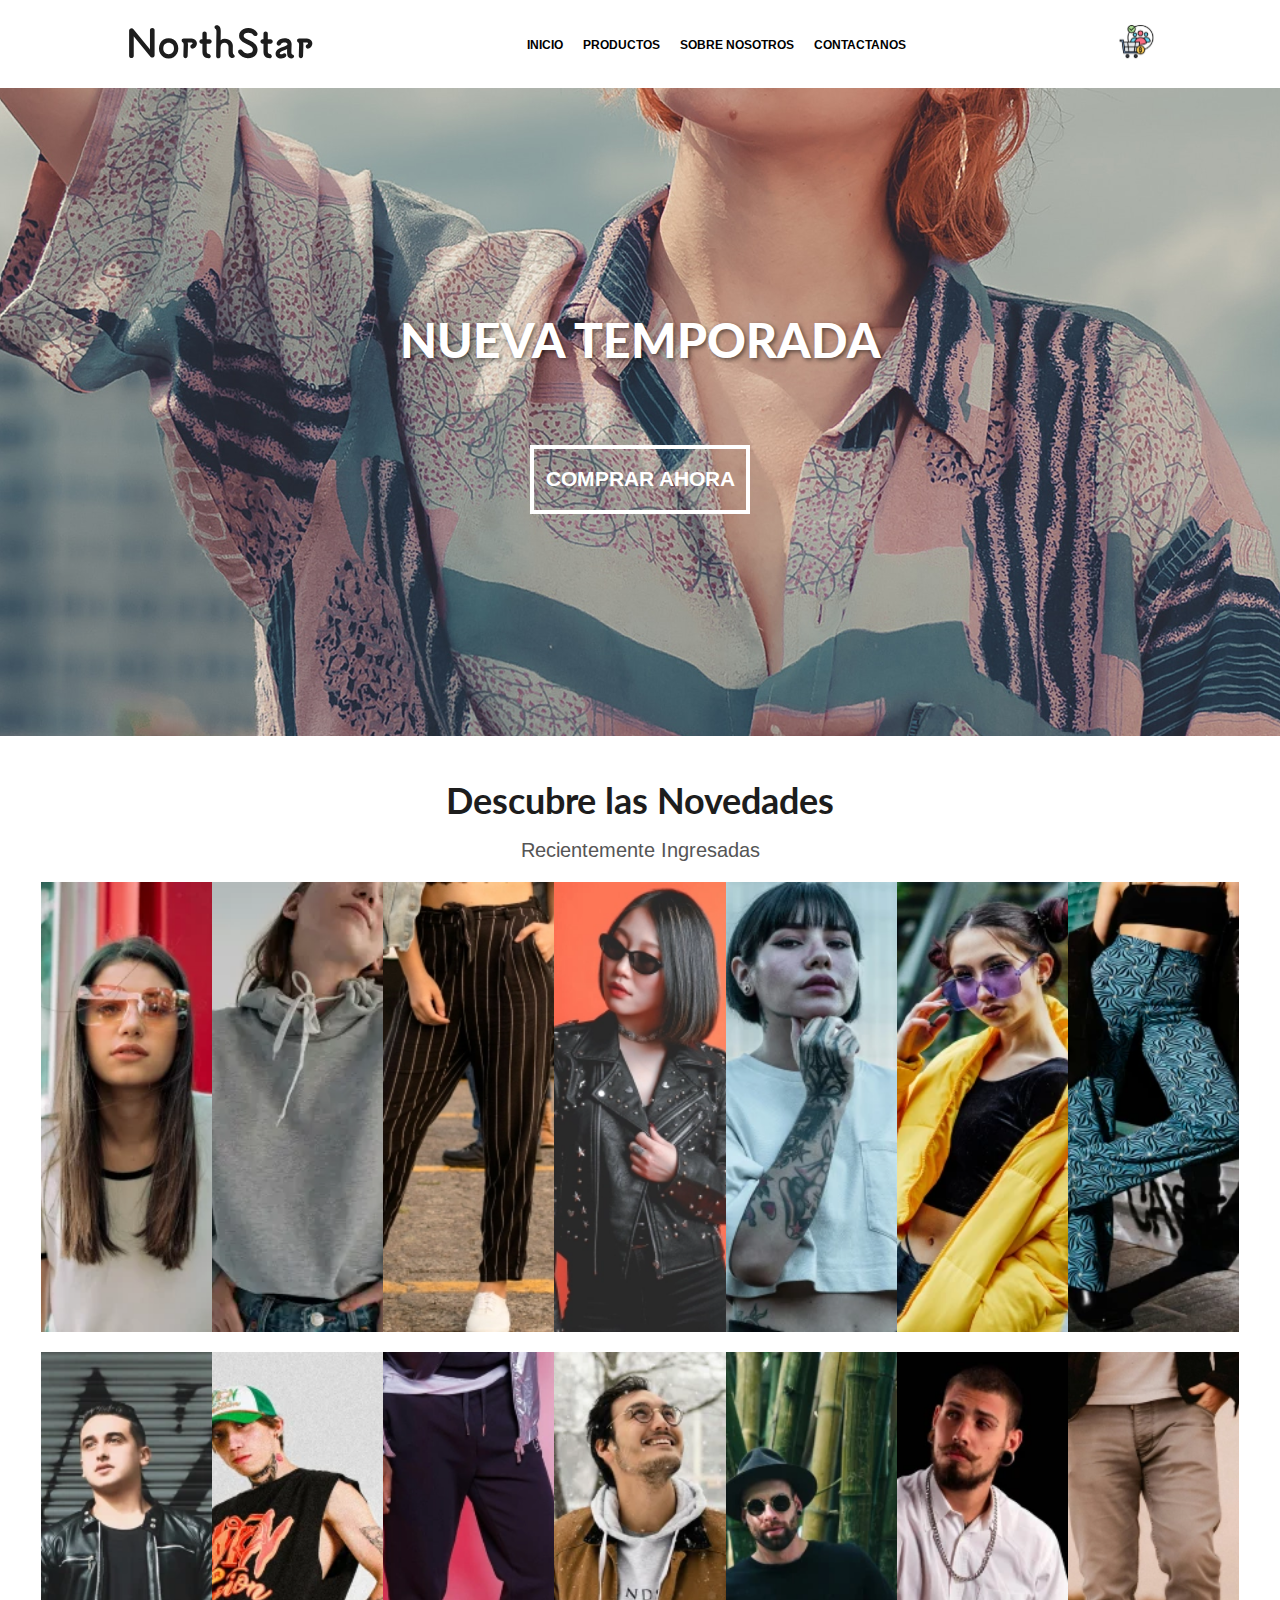
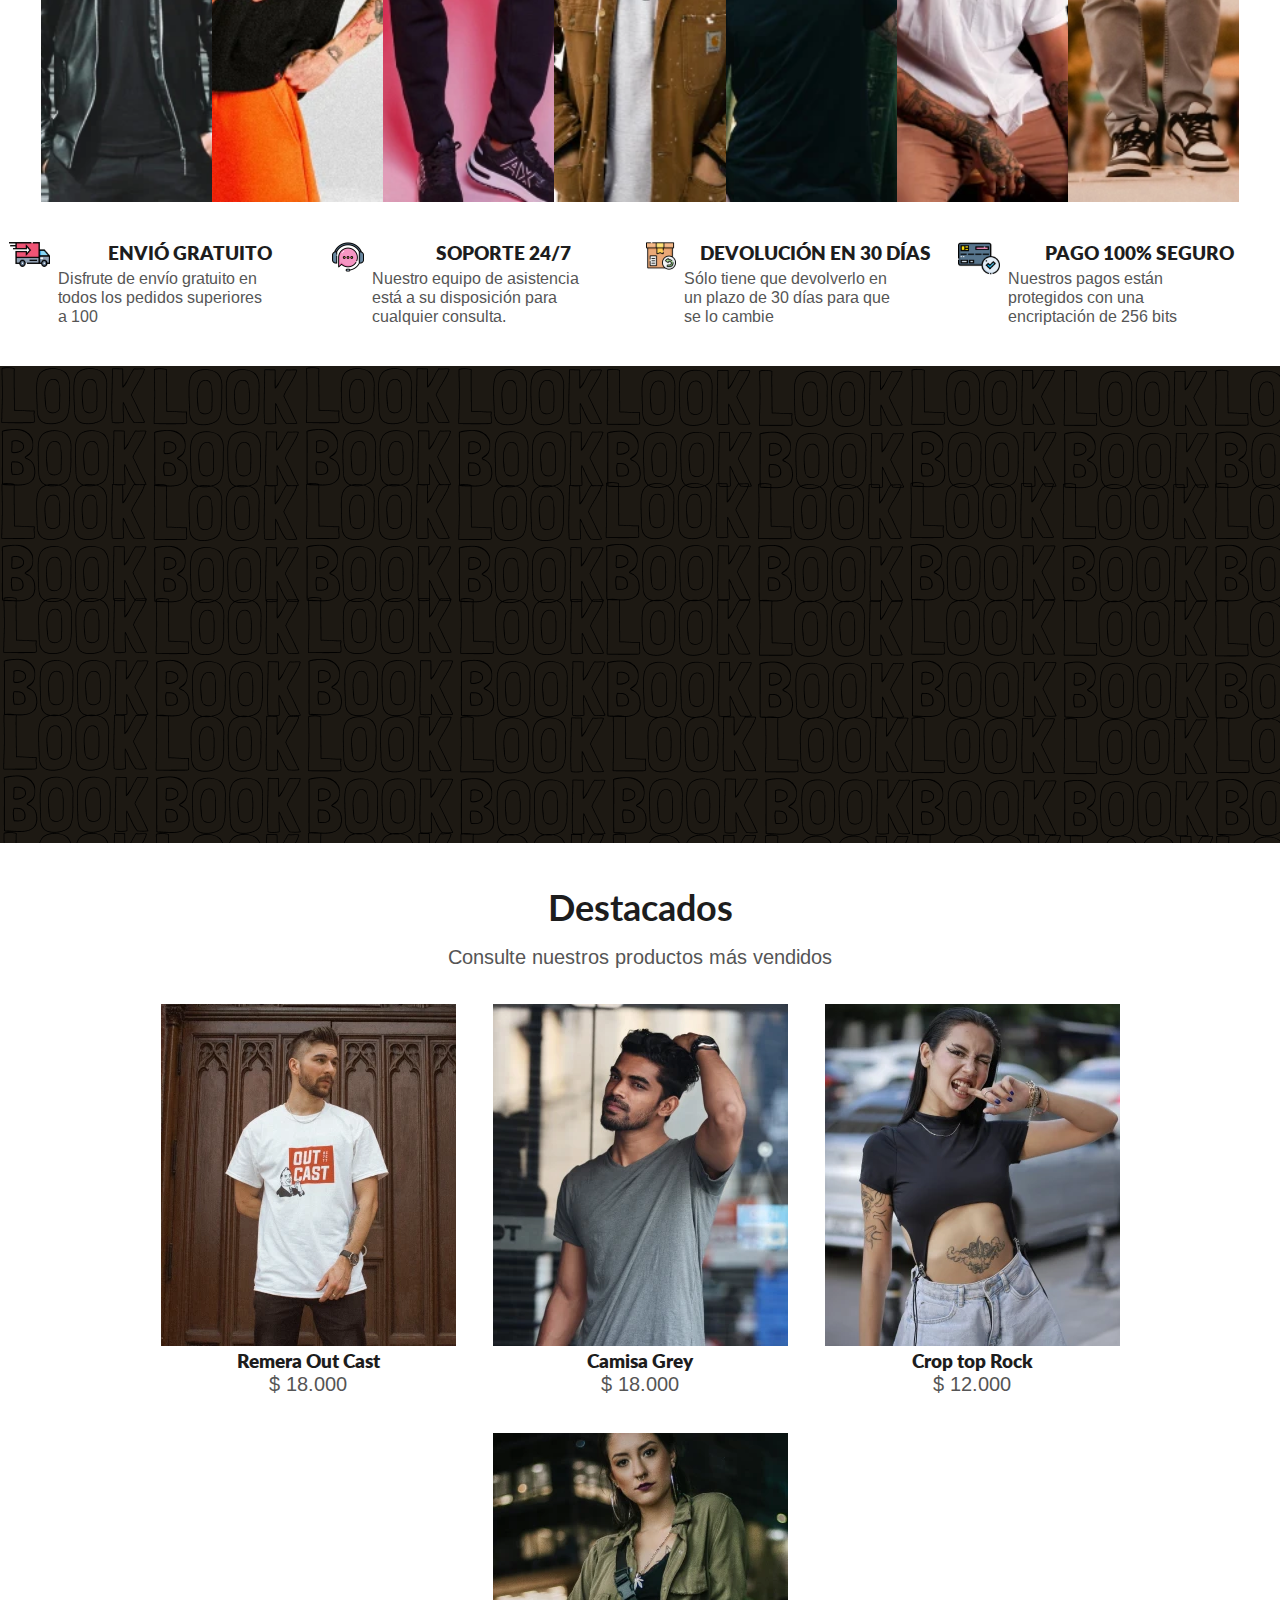
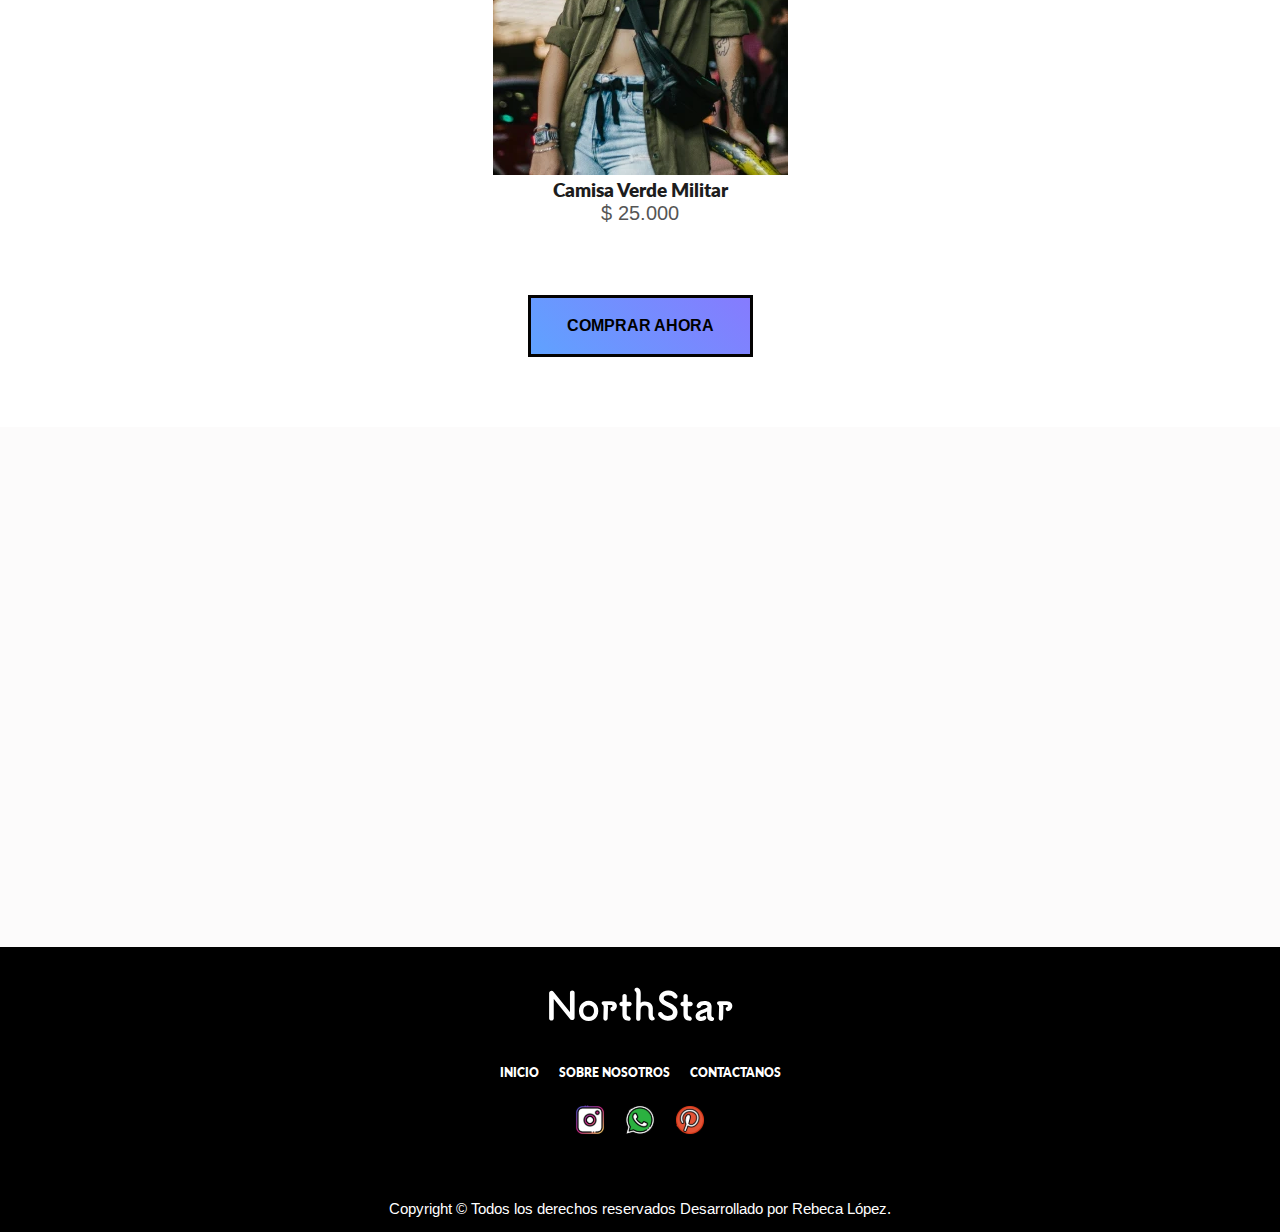
<file: index.html>
<!DOCTYPE html>
<html lang="en">

<head>
  <meta charset="UTF-8">
  <meta name="viewport" content="width=device-width, initial-scale=1.0">
  <title>North Star</title>
  <link rel="stylesheet" href="style.css">
  <link rel="preconnect" href="https://fonts.googleapis.com">
  <link rel="preconnect" href="https://fonts.gstatic.com" crossorigin>
  <link
    href="https://fonts.googleapis.com/css2?family=Lato:ital,wght@0,100;0,300;0,400;0,700;0,900;1,100;1,300;1,400;1,700;1,900&display=swap"
    rel="stylesheet">
  <link rel="preconnect" href="https://fonts.googleapis.com">
  <link rel="preconnect" href="https://fonts.gstatic.com" crossorigin>
  <link href="https://fonts.googleapis.com/css2?family=Arimo:ital,wght@0,400..700;1,400..700&display=swap"
    rel="stylesheet">
</head>

<body>

  <header>
    <nav class="navbar-custom">
      <div class="logo">
        <img src="./assets/logo-northstar.svg" alt="logo North Star">
      </div>

      <div class="menu-items">
        <input type="checkbox" class="menu-toggle menu" id="menu-toggle">
        <label for="menu-toggle">
          <svg xmlns="http://www.w3.org/2000/svg" width="35" height="35" fill="currentColor" class="list-icon"
            viewBox="0 0 16 16">
            <path fill-rule="evenodd"
              d="M2.5 12a.5.5 0 0 1 .5-.5h10a.5.5 0 0 1 0 1H3a.5.5 0 0 1-.5-.5m0-4a.5.5 0 0 1 .5-.5h10a.5.5 0 0 1 0 1H3a.5.5 0 0 1-.5-.5m0-4a.5.5 0 0 1 .5-.5h10a.5.5 0 0 1 0 1H3a.5.5 0 0 1-.5-.5" />
          </svg>
        </label>

        <ul>
          <li>
            <a href="index.html">
              Inicio
            </a>
          </li>

          <li>
            <a href="productos.html">
              Productos
            </a>
          </li>

          <li>
            <a href="sobrenosotros.html">
              Sobre Nosotros
            </a>
          </li>

          <li>
            <a href="contactanos.html">
              contactanos
            </a>
          </li>
        </ul>
      </div>

      <div class="carrito">
        <button type="button" class="btn btn-primary" data-bs-toggle="modal" data-bs-target="#exampleModal"
          id="boton-carrito">
          <img src="./assets/customer.svg" alt="carrito de compras">
        </button>
        </button>
        <!-- <a href="">
          <img src="./assets/customer.svg" alt="carrito de compras">
        </a> -->
      </div>

    </nav>


  </header>

  <div class="home-hero">
    <div class="contenedor-header">

      <h1>Nueva Temporada</h1>

      <a class="boton-header" href="productos.html">
        Comprar ahora
      </a>
    </div>
  </div>

  <main>
    <section>
      <h2>Descubre las Novedades</h2>
      <p>Recientemente Ingresadas</p>
    </section>

    <div class="galeria">
      <section class="contenedor-productos">
        <img src="./assets/unsplash1.webp" alt="Remera blanca clásica para mujer">
        <img src="./assets/unplash2.webp" alt="Buzo gris con detalles para mujer">
        <img src="./assets/pant1.webp" alt="Pantalón con líneas estampadas para mujer">
        <img src="./assets/unplash3.webp" alt="Campera punk para mujer">
        <img src="./assets/unplash4.webp" alt="Remera crop moderna para mujer">
        <img src="./assets/campe3.webp" alt="Campera puffer amarilla">
        <img src="./assets/pant4.webp" alt="Jean estampado moderno para mujer">
      </section>
    </div>

    <div class="galeria">
      <section class="contenedor-productos">
        <img src="./assets/unplash5.webp" alt="Campera cargo modelo Buggy para hombre">
        <img src="./assets/unplash8.webp" alt="Musculosa hombre">
        <img src="./assets/pant7.webp" alt="Pantalones estilo Jogging Oslo para hombre">
        <img src="./assets/campe4.webp" alt="Buzo con capucha">
        <img src="./assets/reme2.webp" alt="Remera negra hombre">
        <img src="./assets/unplash7.webp" alt="Remera estampada estilo vintage">
        <img src="./assets/pant8.webp" alt="Jean estilo cargo Kosovo para hombre">
      </section>
    </div>
  </main>

  <section class="contenedor-beneficios">
    <div class="box-1">
      <div>
        <img class="icon-shipping" src="./assets/shipping-s.svg" alt="Envío Gratuito">
      </div>
      <div class="envio">
        <h3>ENVIÓ GRATUITO</h3>
        <p class="texto">Disfrute de envío gratuito en todos los pedidos superiores a 100</p>
      </div>
    </div>

    <div class="box-2">
      <div>
        <img src="./assets/customer-service-s.svg" alt="Soporte 24/7">
      </div>
      <div class="soporte">
        <h3>SOPORTE 24/7</h3>
        <p class="texto">Nuestro equipo de asistencia está a su disposición para cualquier consulta.</p>
      </div>
    </div>

    <div class="box-3">
      <div>
        <img src="./assets/return-box-d.svg" alt="Devolución en 30 Días">
      </div>
      <div class="devolucion">
        <h3>DEVOLUCIÓN EN 30 DÍAS</h3>
        <p class="texto">Sólo tiene que devolverlo en un plazo de 30 días para que se lo cambie</p>
      </div>
    </div>

    <div class="box-4">
      <div>
        <img src="./assets/credit-card-p.svg" alt="Pago Seguro">
      </div>
      <div class="pago">
        <h3>PAGO 100% SEGURO</h3>
        <p class="texto">Nuestros pagos están protegidos con una encriptación de 256 bits</p>
      </div>
  </section>

  <div class="video-container">
    <iframe class="video" align="center" width="600" height="315" src="https://www.youtube.com/embed/VfDpk-zn5NU"
      frameborder="0" allow="accelerometer; autoplay; clipboard-write; encrypted-media; gyroscope; picture-in-picture"
      allowfullscreen></iframe>
  </div>

  <section>
    <h4>Destacados</h4>
    <p>Consulte nuestros productos más vendidos</p>
  </section>

  <div class="contenedores">
    <section>
      <div>
        <a href="productos.html">
          <img src="./assets/unplash9.webp" alt="Remera con diseño 'Out Cast' para hombre">
        </a>
      </div>
      <div class="card-1">
        <h3>Remera Out Cast</h3>
        <p>$ 18.000</p>
      </div>
    </section>

    <section>
      <div>
        <a href="productos.html">
          <img src="./assets/unplash10.webp" alt="Remera gris básica para hombre">
        </a>
      </div>
      <div class="card-2">
        <h3>Camisa Grey</h3>
        <p>$ 18.000</p>
      </div>
    </section>

    <section>
      <div>
        <a href="productos.html">
          <img src="./assets/unplash11.webp" alt="Crop top estilo rock para mujer">
        </a>
      </div>
      <div class="card-3">
        <h3>Crop top Rock</h3>
        <p>$ 12.000</p>
      </div>
    </section>

    <section>
      <div>
        <a href="productos.html">
          <img src="./assets/unplash12.webp" alt="Camisa verde militar para mujer">
        </a>
      </div>
      <div class="card-4">
        <h3>Camisa Verde Militar</h3>
        <p>$ 25.000</p>
      </div>
    </section>

  </div>

  <div class="contenedor-boton-azul">
    <a class="boton-azul" href="productos.html">
      Comprar ahora
    </a>
  </div>

  <div class="mapa-container">
    <iframe
      src="https://www.google.com/maps/embed?pb=!1m14!1m8!1m3!1d1641.9136758857765!2d-58.48176!3d-34.608527!3m2!1i1024!2i768!4f13.1!3m3!1m2!1s0x95bcc994d01b7d07%3A0x913932e2c272d89f!2sTerrada%202271%2C%20C1416ARW%20Ingeniero%20Budge%2C%20Cdad.%20Aut%C3%B3noma%20de%20Buenos%20Aires!5e0!3m2!1ses-419!2sar!4v1727385468142!5m2!1ses-419!2sar"
      width="600" height="450" style="border:0;" allowfullscreen="" loading="lazy"
      referrerpolicy="no-referrer-when-downgrade"></iframe>

  </div>

  <footer>

    <section>
      <div class="footer">
        <div class="logo-footer">
          <a href="index.html">
            <img src="./assets/logo-northstar-white.svg" alt="Logo North Star">
          </a>
        </div>

        <div class="contenedor-listas">
          <ul class="listas">
            <a href="index.html">
              <li>
                Inicio
              </li>
            </a>
            <a href="sobrenosotros.html">
              <li>
                Sobre Nosotros
              </li>
            </a>
            <a href="contactanos.html">
              <li>
                Contactanos
              </li>
            </a>
          </ul>
        </div>

        <div class="redes-sociales">
          <a href="index.html"><img src="./assets/instagram.svg" alt="Instagram"></a>
          <a href="contactanos.html"><img src="./assets/whatsapp.svg" alt="Whatsapp"></a>
          <a href="index.html"><img src="./assets/pinterest-p.svg" alt="Pinterest"></a>
        </div>
        <p class="derechos">Copyright © Todos los derechos reservados Desarrollado por Rebeca López.</p>
      </div>
    </section>
  </footer>

  <script src="./js/javascript.js"></script>
</body>

</html>
</file>
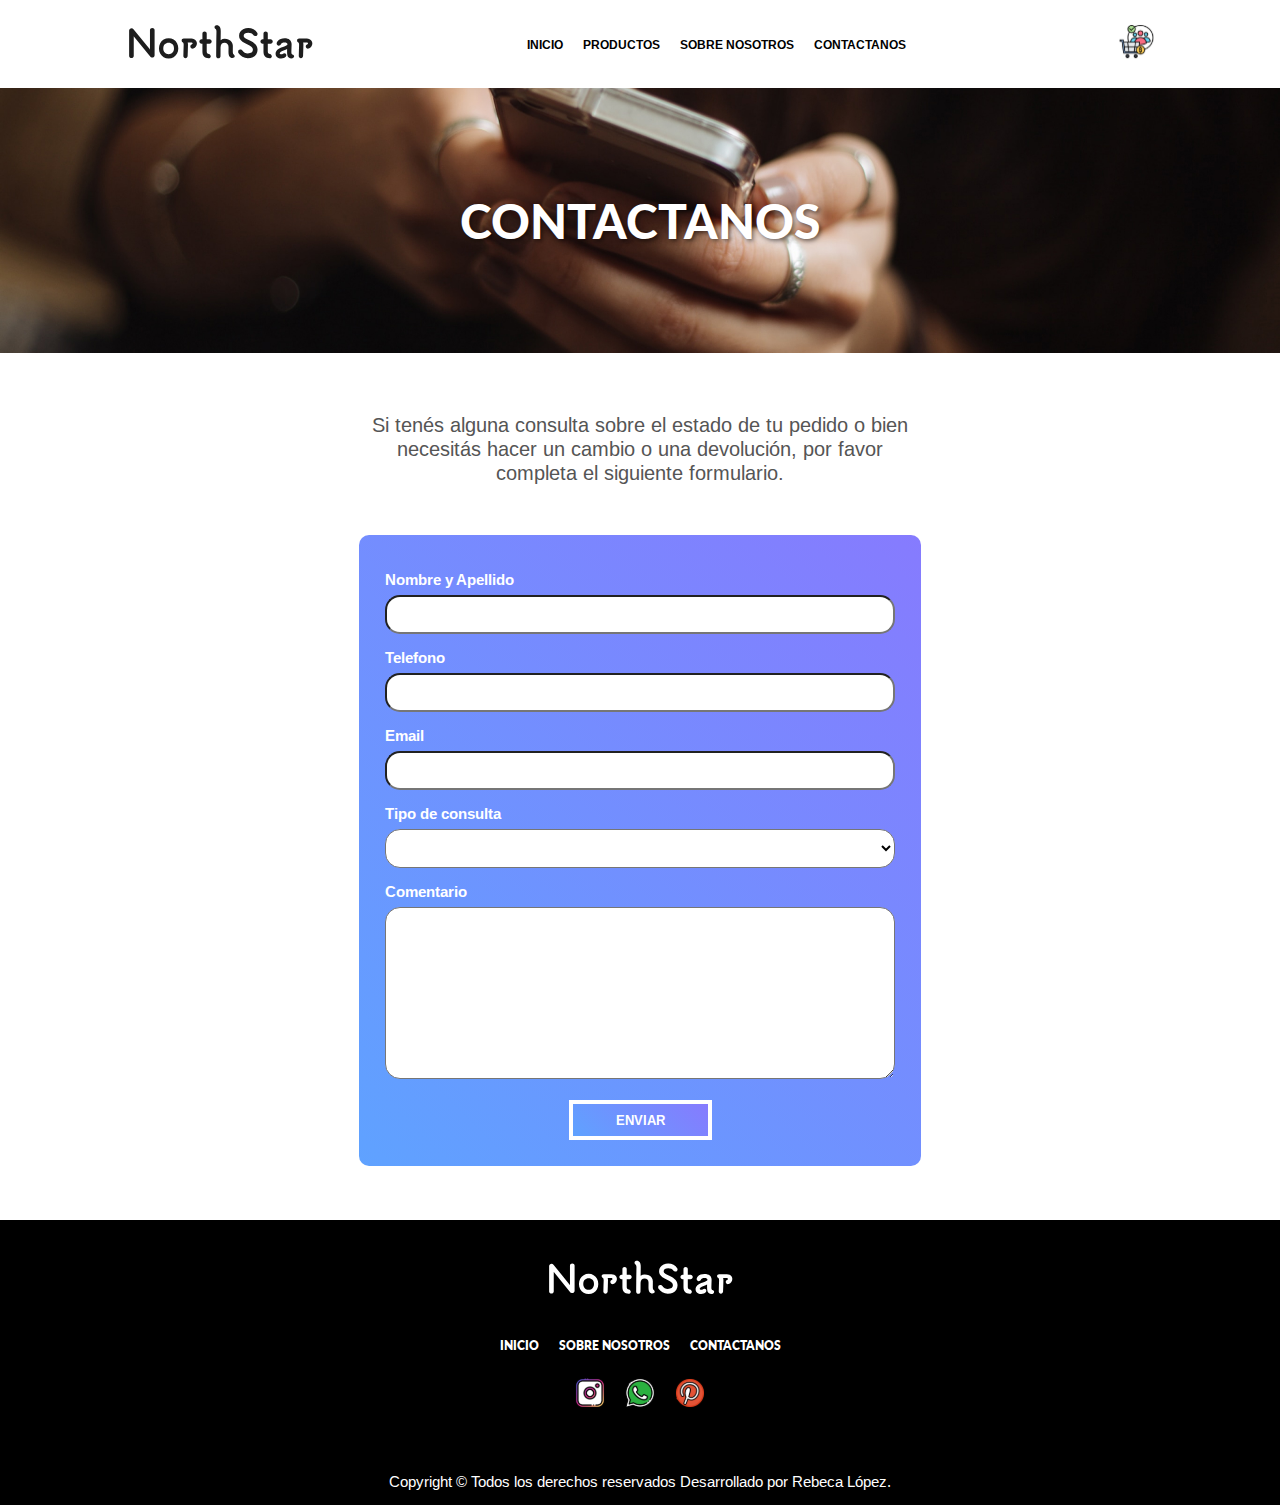
<file: contactanos.html>
<!DOCTYPE html>
<html lang="en">

<head>
  <meta charset="UTF-8">
  <meta name="viewport" content="width=device-width, initial-scale=1.0">
  <title>Contactanos</title>
  <link rel="stylesheet" href="style.css">
  <link rel="preconnect" href="https://fonts.googleapis.com">
  <link rel="preconnect" href="https://fonts.gstatic.com" crossorigin>
  <link
    href="https://fonts.googleapis.com/css2?family=Lato:ital,wght@0,100;0,300;0,400;0,700;0,900;1,100;1,300;1,400;1,700;1,900&display=swap"
    rel="stylesheet">
  <link rel="preconnect" href="https://fonts.googleapis.com">
  <link rel="preconnect" href="https://fonts.gstatic.com" crossorigin>
  <link href="https://fonts.googleapis.com/css2?family=Arimo:ital,wght@0,400..700;1,400..700&display=swap"
    rel="stylesheet">
</head>

<body>

  <header>
    <nav class="navbar-custom">
      <div class="logo">
        <img src="./assets/logo-northstar.svg" alt="logo North Star">
      </div>


      <div class="menu-items">
        <input type="checkbox" class="menu-toggle menu" id="menu-toggle">
        <label for="menu-toggle">
          <svg xmlns="http://www.w3.org/2000/svg" width="35" height="35" fill="currentColor" class="list-icon"
            viewBox="0 0 16 16">
            <path fill-rule="evenodd"
              d="M2.5 12a.5.5 0 0 1 .5-.5h10a.5.5 0 0 1 0 1H3a.5.5 0 0 1-.5-.5m0-4a.5.5 0 0 1 .5-.5h10a.5.5 0 0 1 0 1H3a.5.5 0 0 1-.5-.5m0-4a.5.5 0 0 1 .5-.5h10a.5.5 0 0 1 0 1H3a.5.5 0 0 1-.5-.5" />
          </svg>
        </label>

        <ul>
          <li>
            <a href="index.html">
              Inicio
            </a>
          </li>

          <li>
            <a href="productos.html">
              Productos
            </a>
          </li>

          <li>
            <a href="sobrenosotros.html">
              Sobre Nosotros
            </a>
          </li>

          <li>
            <a href="contactanos.html">
              contactanos
            </a>
          </li>
        </ul>
      </div>

      <div class="carrito">
        <button type="button" class="btn btn-primary" data-bs-toggle="modal" data-bs-target="#exampleModal"
          id="boton-carrito">
          <img src="./assets/customer.svg" alt="carrito de compras">
        </button>
        </button>
        <!-- <a href="">
          <img src="./assets/customer.svg" alt="carrito de compras">
        </a> -->
      </div>

    </nav>

    <div class="hero hero-3">
      <div class="contenedor-c">
        <h1>Contactanos</h1>
      </div>
    </div>
  </header>

  <section>
    <div class="contenedor-form">
      <div class="contenedor-texto">
        <p>
          Si tenés alguna consulta sobre el estado de tu pedido o bien necesitás hacer un cambio o una devolución, por
          favor
          completa el siguiente formulario.
        </p>
      </div>
    </div>
  </section>


  <section>
    <form action="https://formspree.io/f/mjkvkazo" method="POST" id="formulario">
      <div class="input-box">
        <label>Nombre y Apellido</label>
        <input class="control" size="30" type="text" name="nombre y apellido">
      </div>

      <div class="input-box">
        <label>Telefono</label>
        <input class="control" size="30" type="number" name="telefono">
      </div>

      <div class="input-box">
        <label>Email</label>
        <input class="control" size="30" type="email" name="email">
      </div>

      <div class="input-box">
        <label>Tipo de consulta</label>
        <select class="control" name="consultas" id="consultas">
          <option value=""></option>
          <option value="estado de pedido">Estado de pedido</option>
          <option value="consultas">Consultas</option>
          <option value="cambios">Cambios</option>
          <option value="revoluciones">Devoluciones</option>
          <option value="reclamos">Reclamos</option>
        </select>
      </div>

      <div class="input-box">
        <label>Comentario</label>
        <textarea class="control" name="comentario" id="" rows="10" cols="40"></textarea>
      </div>

      <div class="enviar">
        <button class="boton-enviar" type="submit">Enviar</button>
      </div>
    </form>
  </section>

  <br><br><br>

  <footer>
    <section>
      <div class="footer">
        <div class="logo-footer">
          <a href="index.html">
            <img src="./assets/logo-northstar-white.svg" alt="logo North Star">
          </a>
        </div>

        <div class="contenedor-listas">
          <ul class="listas">
            <a href="index.html">
              <li>
                Inicio
              </li>
            </a>
            <a href="sobrenosotros.html">
              <li>
                Sobre Nosotros
              </li>
            </a>
            <a href="contactanos.html">
              <li>
                Contactanos
              </li>
            </a>
          </ul>
        </div>

        <div class="redes-sociales">
          <a href="index.html"><img src="./assets/instagram.svg" alt="Instagram"></a>
          <a href="contactanos.html"><img src="./assets/whatsapp.svg" alt="Whatsapp"></a>
          <a href="index.html"><img src="./assets/pinterest-p.svg" alt="Pinterest"></a>
        </div>
        <p class="derechos">Copyright © Todos los derechos reservados Desarrollado por Rebeca López.</p>
      </div>
    </section>
  </footer>

  <script src="./js/javascript.js"></script>
</body>

</html>
</file>
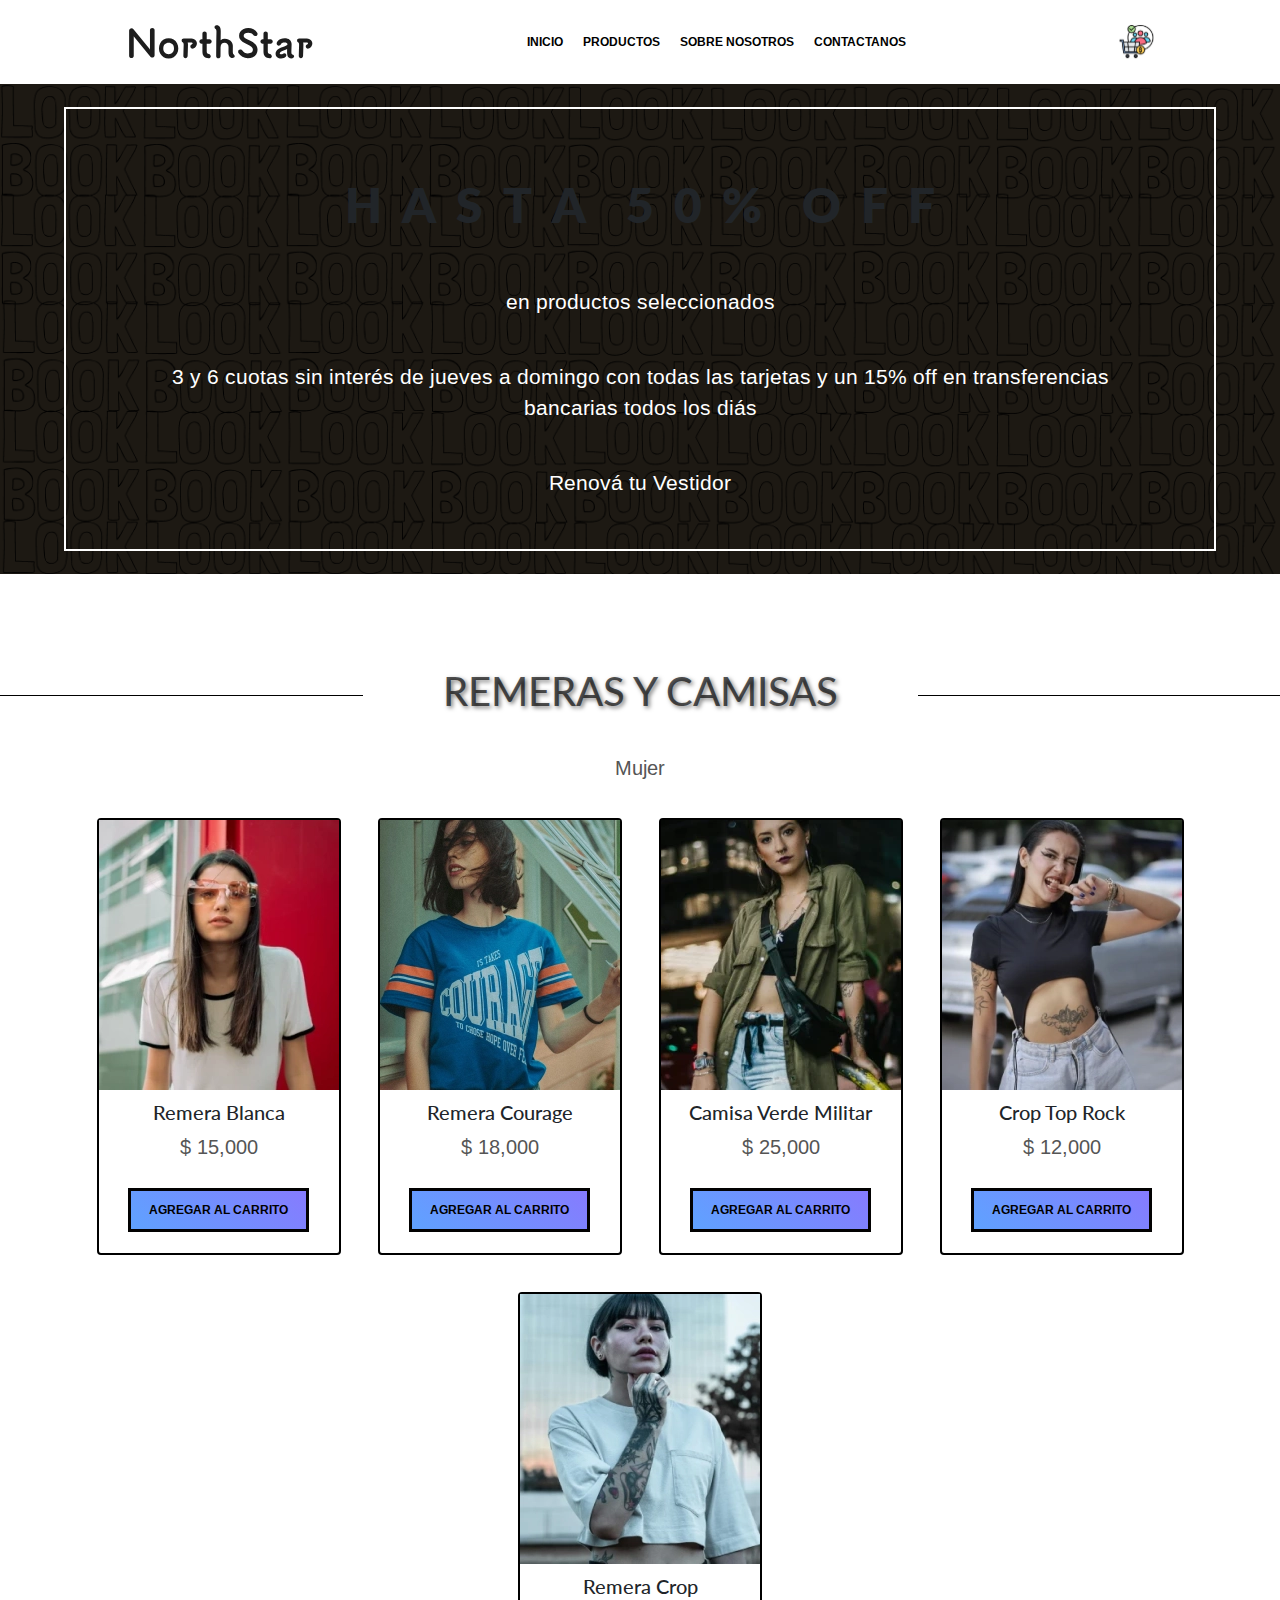
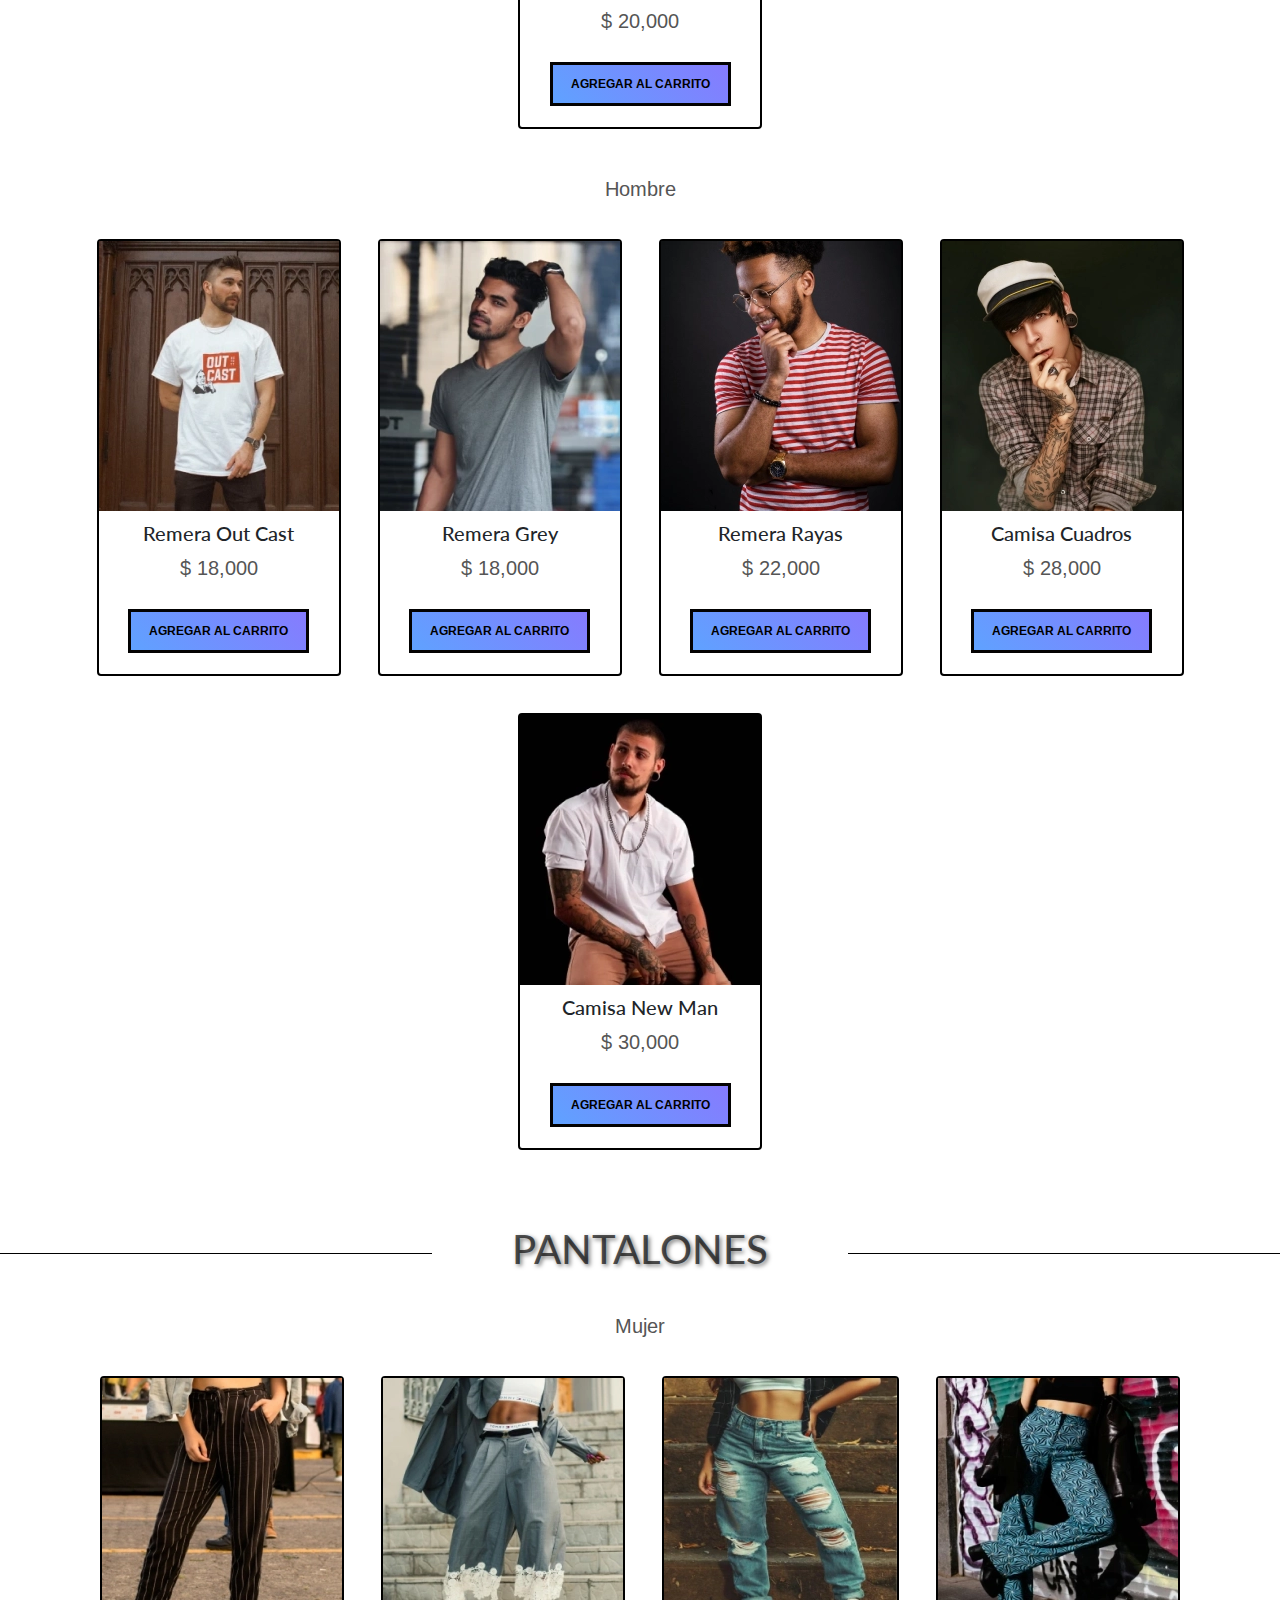
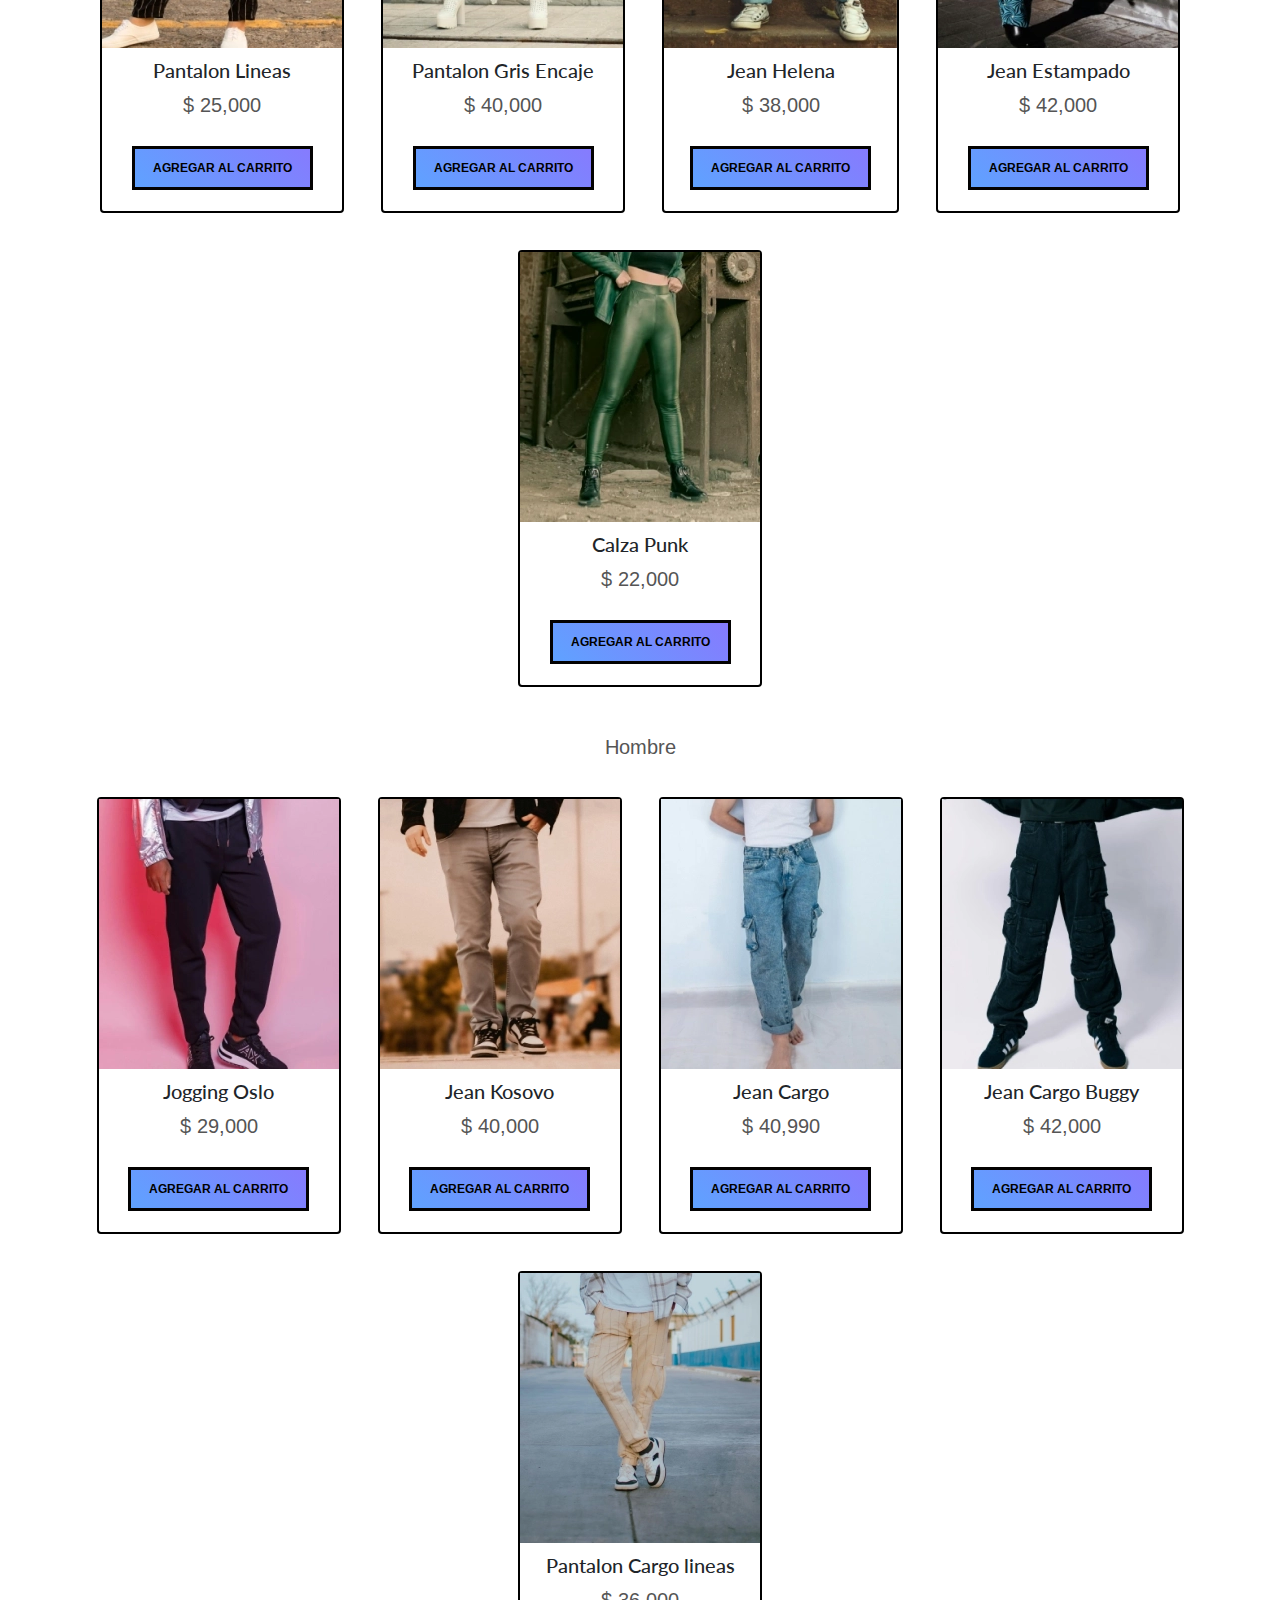
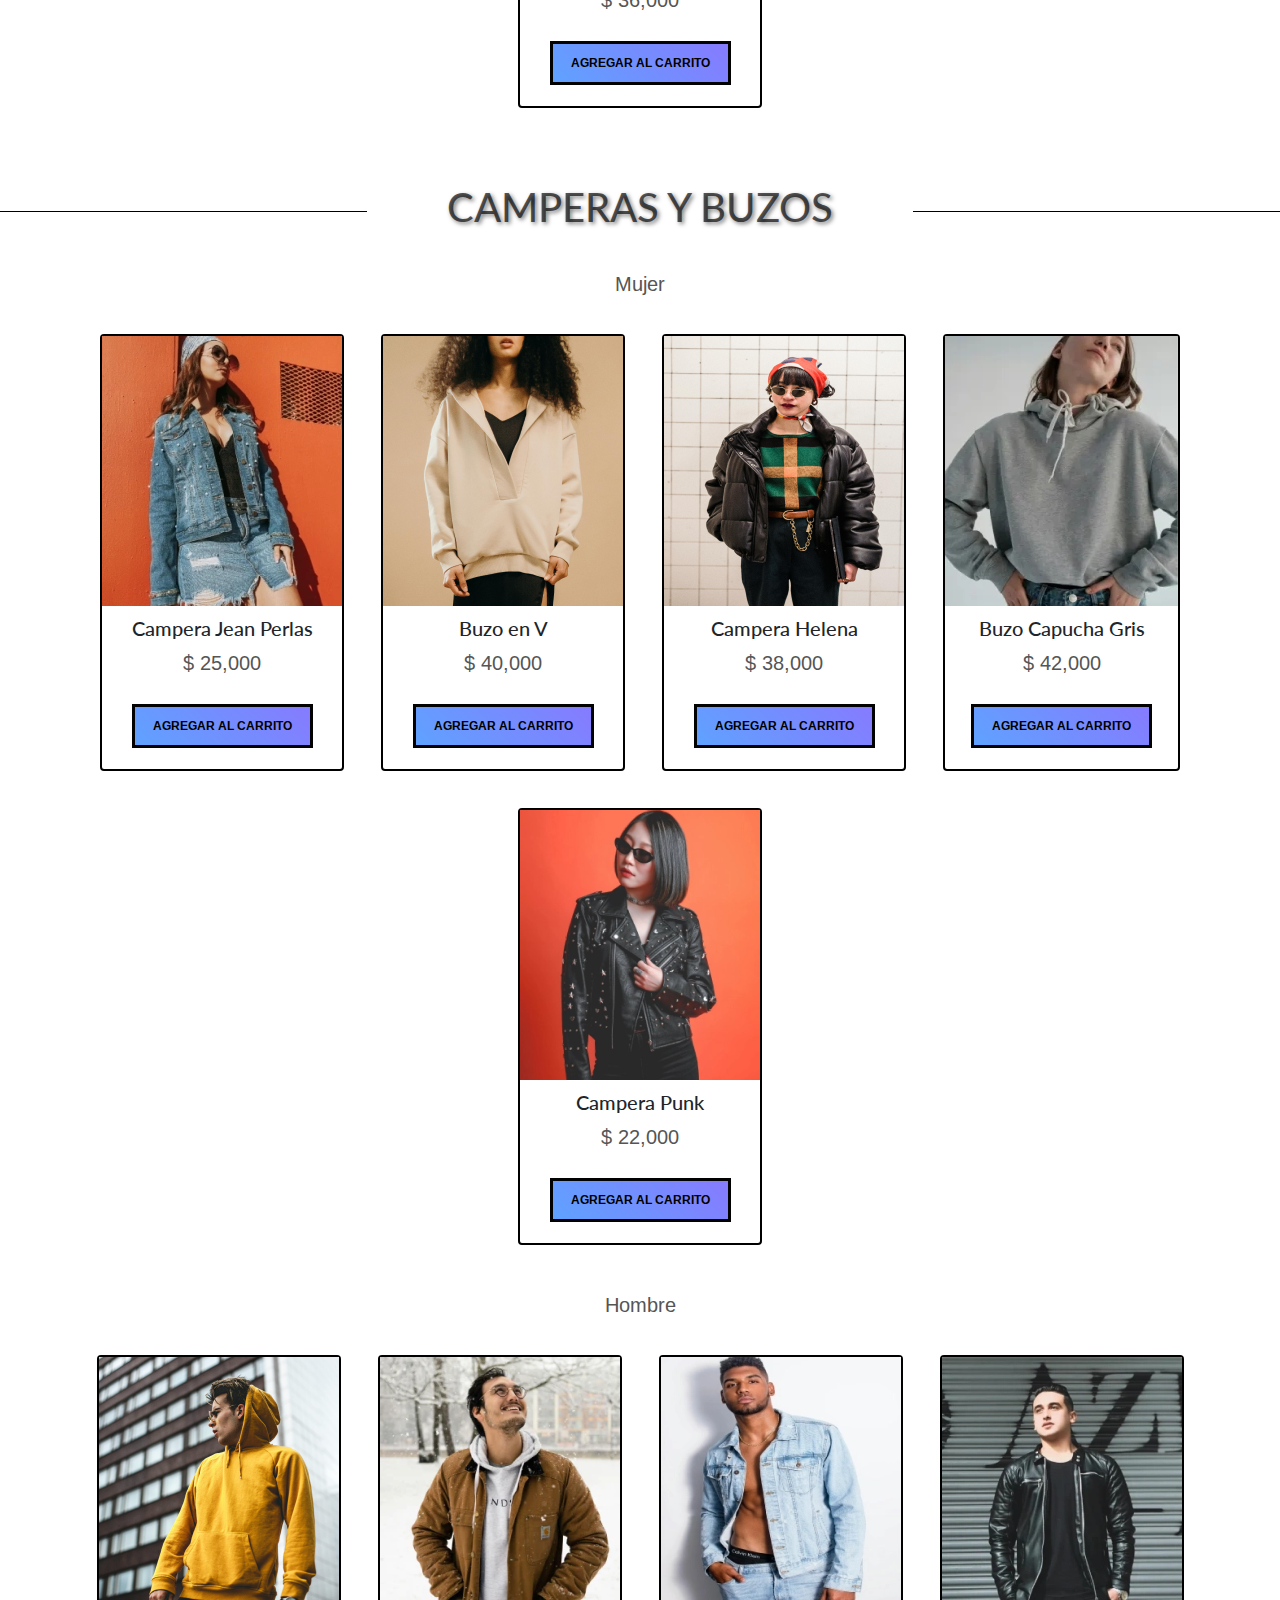
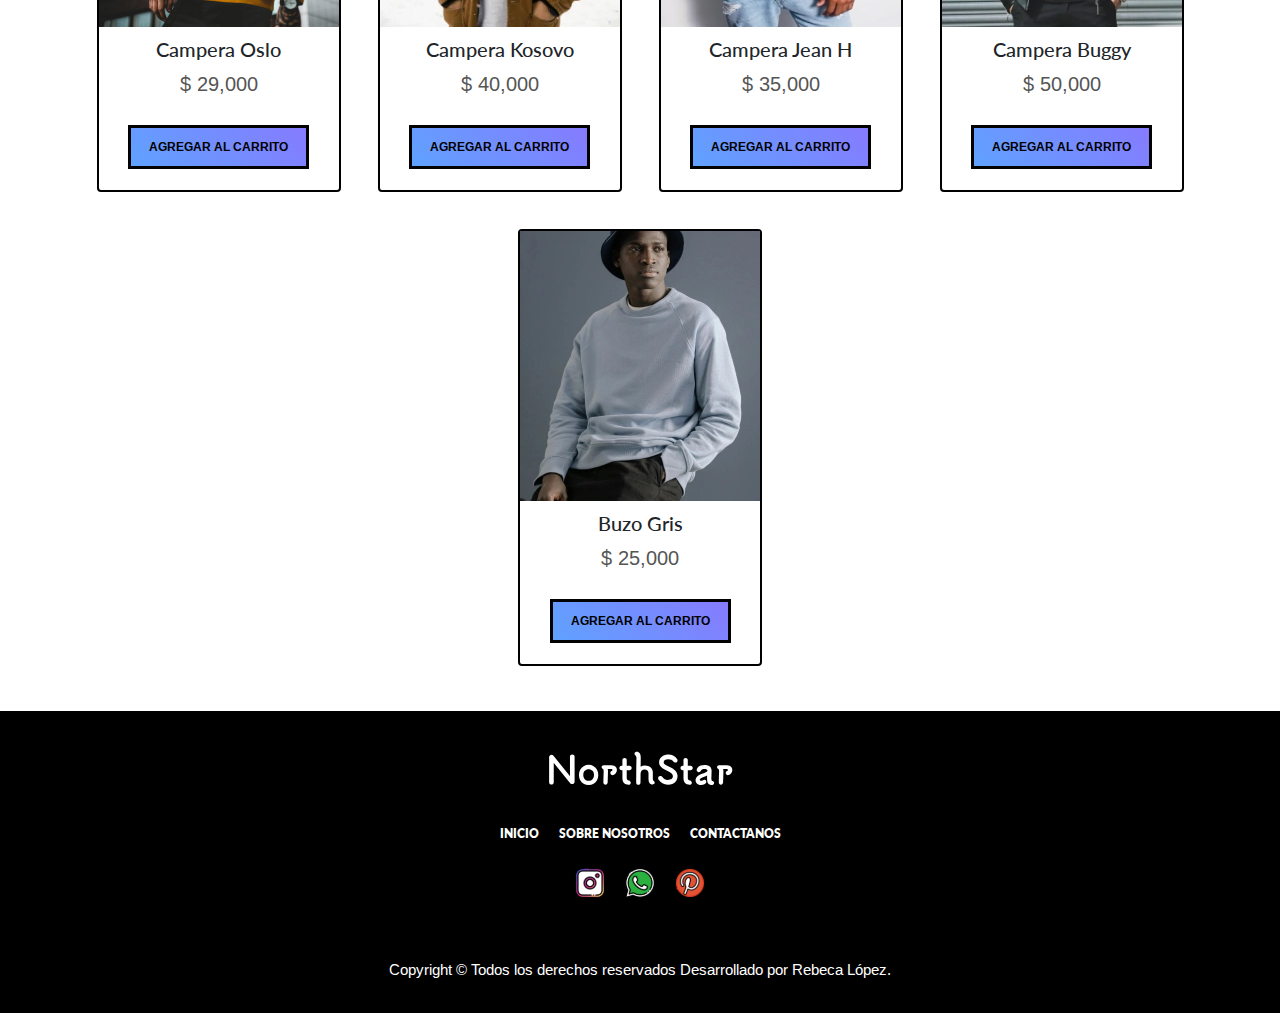
<file: productos.html>
<!DOCTYPE html>
<html lang="en">

<head>
  <meta charset="UTF-8">
  <meta name="viewport" content="width=device-width, initial-scale=1.0">
  <title>Productos</title>
  <link rel="stylesheet" href="style.css">
  <link rel="preconnect" href="https://fonts.googleapis.com">
  <link rel="preconnect" href="https://fonts.gstatic.com" crossorigin>
  <link
    href="https://fonts.googleapis.com/css2?family=Lato:ital,wght@0,100;0,300;0,400;0,700;0,900;1,100;1,300;1,400;1,700;1,900&display=swap"
    rel="stylesheet">
  <link rel="preconnect" href="https://fonts.googleapis.com">
  <link rel="preconnect" href="https://fonts.gstatic.com" crossorigin>
  <link href="https://fonts.googleapis.com/css2?family=Arimo:ital,wght@0,400..700;1,400..700&display=swap"
    rel="stylesheet">
  <link href="https://cdn.jsdelivr.net/npm/bootstrap@5.3.3/dist/css/bootstrap.min.css" rel="stylesheet"
    integrity="sha384-QWTKZyjpPEjISv5WaRU9OFeRpok6YctnYmDr5pNlyT2bRjXh0JMhjY6hW+ALEwIH" crossorigin="anonymous">
</head>

<body>
  <header>
    <nav class="navbar-custom">
      <div class="logo">
        <img src="./assets/logo-northstar.svg" alt="logo North Star">
      </div>

      <div class="menu-items">
        <input type="checkbox" class="menu-toggle menu" id="menu-toggle">
        <label for="menu-toggle">
          <svg xmlns="http://www.w3.org/2000/svg" width="35" height="35" fill="currentColor" class="list-icon"
            viewBox="0 0 16 16">
            <path fill-rule="evenodd"
              d="M2.5 12a.5.5 0 0 1 .5-.5h10a.5.5 0 0 1 0 1H3a.5.5 0 0 1-.5-.5m0-4a.5.5 0 0 1 .5-.5h10a.5.5 0 0 1 0 1H3a.5.5 0 0 1-.5-.5m0-4a.5.5 0 0 1 .5-.5h10a.5.5 0 0 1 0 1H3a.5.5 0 0 1-.5-.5" />
          </svg>
        </label>

        <ul>
          <li>
            <a href="index.html">
              Inicio
            </a>
          </li>

          <li>
            <a href="productos.html">
              Productos
            </a>
          </li>

          <li>
            <a href="sobrenosotros.html">
              Sobre Nosotros
            </a>
          </li>

          <li>
            <a href="contactanos.html">
              contactanos
            </a>
          </li>
        </ul>
      </div>

      <div class="carrito">
        <button type="button" class="btn btn-primary" data-bs-toggle="modal" data-bs-target="#exampleModal"
          id="boton-carrito">
          <img src="./assets/customer.svg" alt="carrito de compras">
        </button>
        </button>
        <!-- <a href="">
          <img src="./assets/customer.svg" alt="carrito de compras">
        </a> -->
      </div>

    </nav>
  </header>

  <main>
    <div class="banner">
      <div class="contenedor-p">
        <div class="texto-p">
          <ul class="oferta lista-oferta">
            <li>H</li>
            <li>a</li>
            <li>s</li>
            <li>t</li>
            <li>a</li>
            <br>
            <li>5</li>
            <li>0</li>
            <li>%</li>
            <br>
            <li>o</li>
            <li>f</li>
            <li>f</li>
          </ul>
          <!-- <h1>Hasta 50% OFF</h1> -->
          <p class="parrafo">en productos seleccionados</p>
        </div>

        <p class="parrafo">3 y 6 cuotas sin interés de jueves a domingo con todas las tarjetas y un 15% off en
          transferencias bancarias
          todos los diás
        </p>
        <p class="parrafo"> Renová tu Vestidor</p>
      </div>
    </div>

    <div class="titulo-con-lineas linea">
      <h1 class="titulos-p">Remeras y Camisas</h1>
    </div>

    <p>Mujer</p>

    <div class="contenedores" id="remeras-mujer">
    </div>
    <p>Hombre</p>
    <div class="contenedores" id="remeras-hombre"></div>

    <div class="titulo-con-lineas linea">
      <h1 class="titulos-p">Pantalones</h1>
    </div>
    <p>Mujer</p>
    <div class="contenedores" id="pantalones-mujer"></div>

    <p>Hombre</p>
    <div class="contenedores" id="pantalones-hombre"></div>

    <div class="titulo-con-lineas linea">
      <h1 class="titulos-p">Camperas y Buzos</h1>
    </div>
    <p>Mujer</p>
    <div class="contenedores" id="camperas-mujer"></div>

    <p>Hombre</p>
    <div class="contenedores" id="camperas-hombre">
    </div>
  </main>

  <!-- Modal -->
  <div class="modal fade" id="exampleModal" tabindex="-1" aria-labelledby="exampleModalLabel" aria-hidden="true">
    <div class="modal-dialog modal-dialog-centered">
      <div class="modal-content">
        <div class="modal-header">
          <h1 class="modal-title fs-5" id="exampleModalLabel">Carrito</h1>
          <button type="button" class="btn-close" data-bs-dismiss="modal" aria-label="Close"></button>
        </div>
        <div class="modal-body" id="carrito-modal">
        </div>
        <div class="modal-footer">
          <button type="button" class="btn btn-secondary" data-bs-dismiss="modal">Close</button>
        </div>
      </div>
    </div>
  </div>

  <footer>
    <section>
      <div class="footer">
        <div class="logo-footer">
          <a href="index.html">
            <img src="./assets/logo-northstar-white.svg" alt="logo North Star">
          </a>
        </div>

        <div class="contenedor-listas">
          <ul class="listas">
            <a href="index.html">
              <li>
                Inicio
              </li>
            </a>
            <a href="sobrenosotros.html">
              <li>
                Sobre Nosotros
              </li>
            </a>
            <a href="contactanos.html">
              <li>
                Contactanos
              </li>
            </a>
          </ul>
        </div>

        <div class="redes-sociales">
          <a href="index.html"><img src="./assets/instagram.svg" alt="Instagram"></a>
          <a href="contactanos.html"><img src="./assets/whatsapp.svg" alt="Whatsapp"></a>
          <a href="index.html"><img src="./assets/pinterest-p.svg" alt="Pinterest"></a>
        </div>
        <p class="derechos">
          Copyright © Todos los derechos reservados Desarrollado por Rebeca López.
        </p>
      </div>
    </section>
  </footer>

  <script src="https://cdn.jsdelivr.net/npm/bootstrap@5.3.3/dist/js/bootstrap.bundle.min.js"
    integrity="sha384-YvpcrYf0tY3lHB60NNkmXc5s9fDVZLESaAA55NDzOxhy9GkcIdslK1eN7N6jIeHz"
    crossorigin="anonymous"></script>
  <script src="./js/javascript.js"></script>
</body>

</html>
</file>
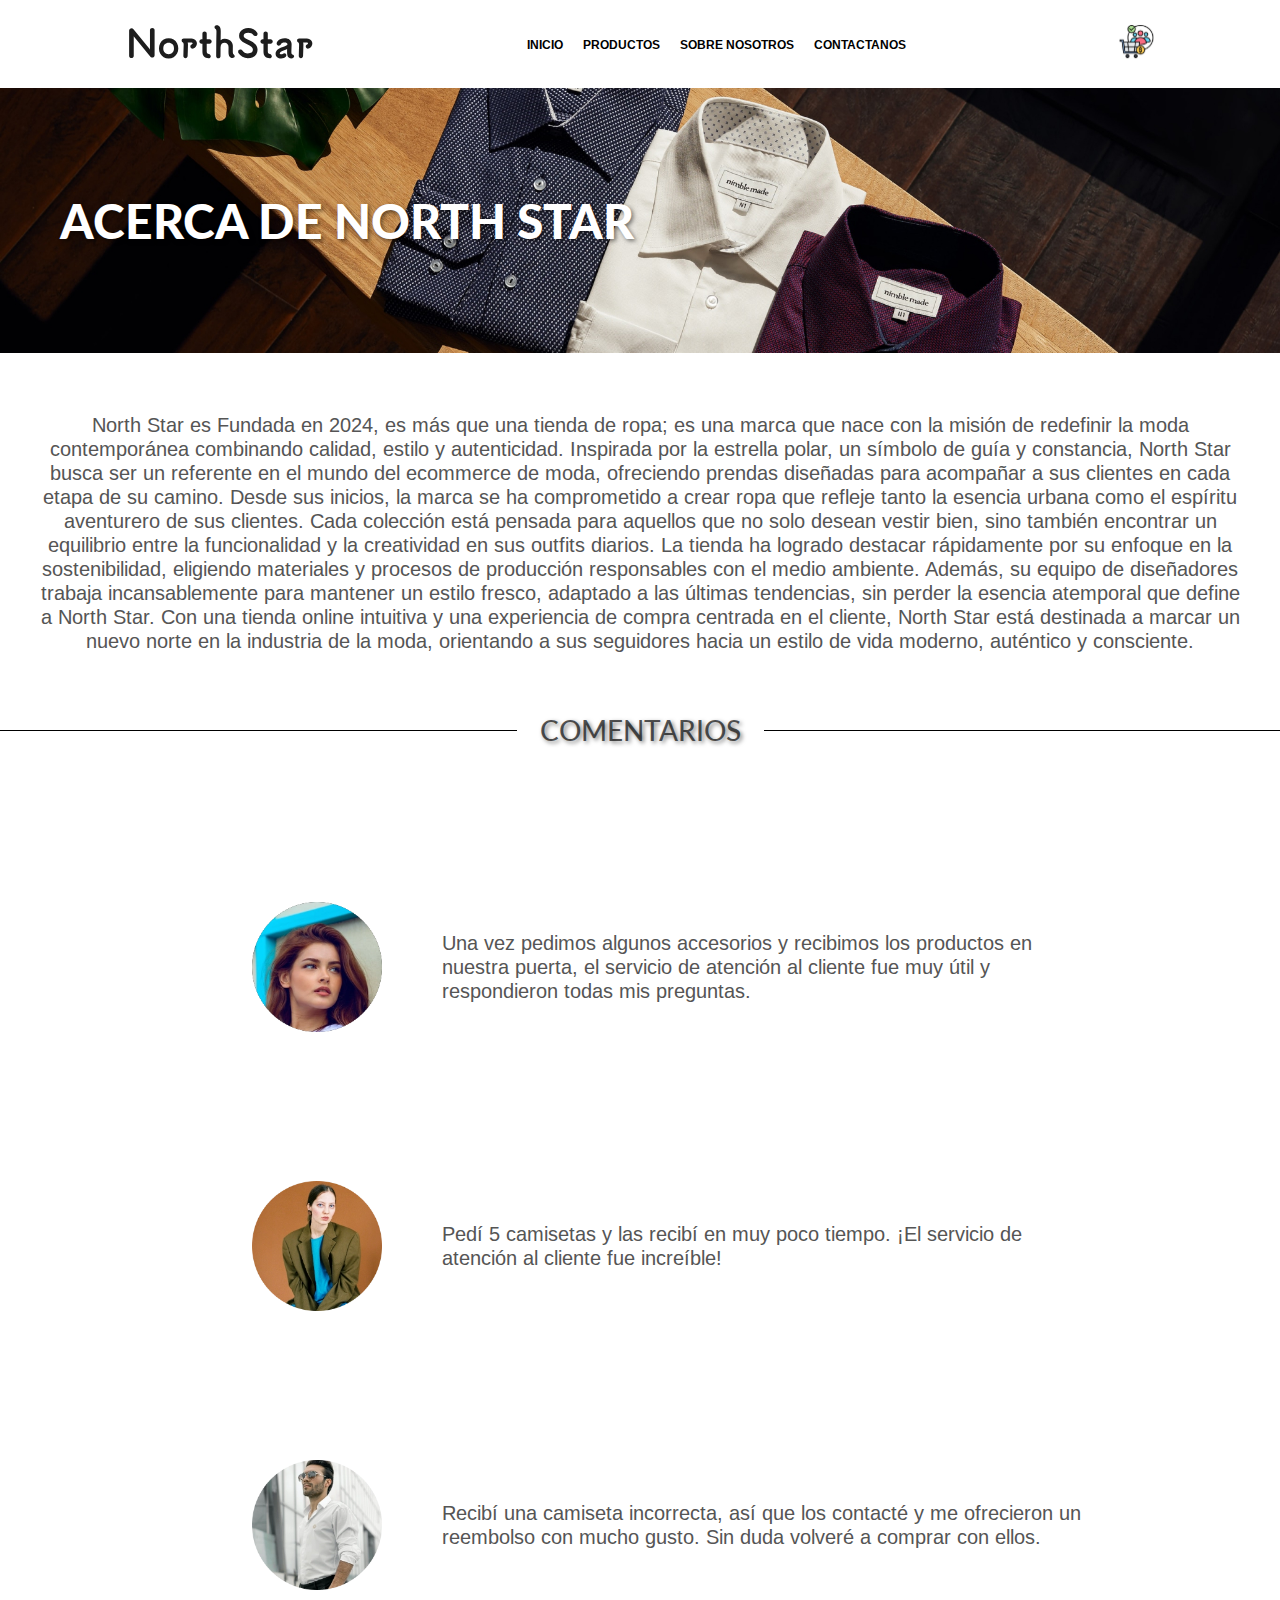
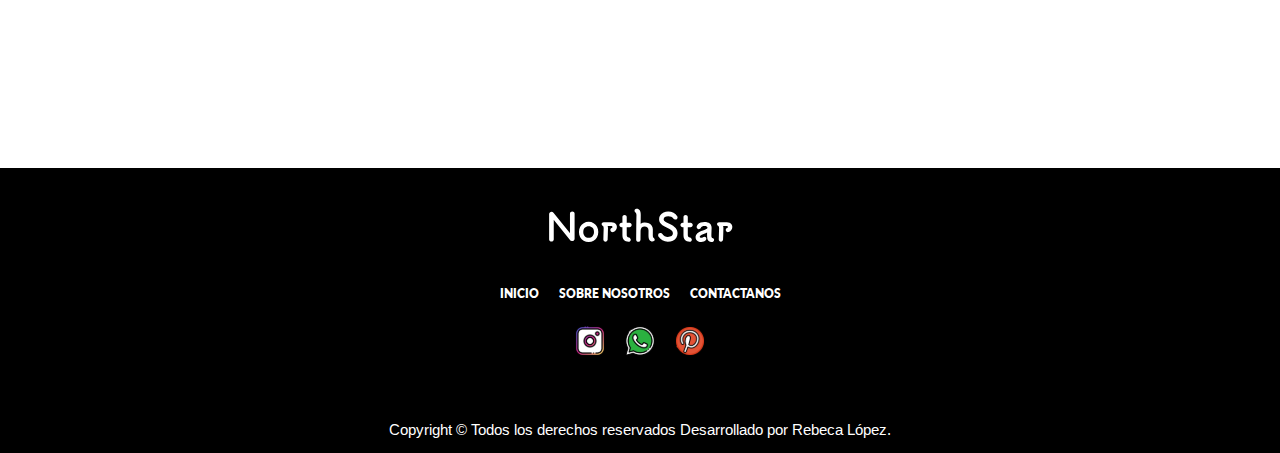
<file: sobrenosotros.html>
<!DOCTYPE html>
<html lang="en">

<head>
  <meta charset="UTF-8">
  <meta name="viewport" content="width=device-width, initial-scale=1.0">
  <title>Sobre Nosotros</title>
  <link rel="stylesheet" href="style.css">
  <link rel="preconnect" href="https://fonts.googleapis.com">
  <link rel="preconnect" href="https://fonts.gstatic.com" crossorigin>
  <link
    href="https://fonts.googleapis.com/css2?family=Lato:ital,wght@0,100;0,300;0,400;0,700;0,900;1,100;1,300;1,400;1,700;1,900&display=swap"
    rel="stylesheet">
  <link rel="preconnect" href="https://fonts.googleapis.com">
  <link rel="preconnect" href="https://fonts.gstatic.com" crossorigin>
  <link href="https://fonts.googleapis.com/css2?family=Arimo:ital,wght@0,400..700;1,400..700&display=swap"
    rel="stylesheet">
</head>

<body>
  <header>
    <nav class="navbar-custom">
      <div class="logo">
        <img src="./assets/logo-northstar.svg" alt="logo North Star">
      </div>


      <div class="menu-items">
        <input type="checkbox" class="menu-toggle menu" id="menu-toggle">
        <label for="menu-toggle">
          <svg xmlns="http://www.w3.org/2000/svg" width="35" height="35" fill="currentColor" class="list-icon"
            viewBox="0 0 16 16">
            <path fill-rule="evenodd"
              d="M2.5 12a.5.5 0 0 1 .5-.5h10a.5.5 0 0 1 0 1H3a.5.5 0 0 1-.5-.5m0-4a.5.5 0 0 1 .5-.5h10a.5.5 0 0 1 0 1H3a.5.5 0 0 1-.5-.5m0-4a.5.5 0 0 1 .5-.5h10a.5.5 0 0 1 0 1H3a.5.5 0 0 1-.5-.5" />
          </svg>
        </label>

        <ul>
          <li>
            <a href="index.html">
              Inicio
            </a>
          </li>

          <li>
            <a href="productos.html">
              Productos
            </a>
          </li>

          <li>
            <a href="sobrenosotros.html">
              Sobre Nosotros
            </a>
          </li>

          <li>
            <a href="contactanos.html">
              contactanos
            </a>
          </li>
        </ul>
      </div>

      <div class="carrito">
        <button type="button" class="btn btn-primary" data-bs-toggle="modal" data-bs-target="#exampleModal"
          id="boton-carrito">
          <img src="./assets/customer.svg" alt="carrito de compras">
        </button>
        </button>
        <!-- <a href="">
          <img src="./assets/customer.svg" alt="carrito de compras">
        </a> -->
      </div>

    </nav>

    <div class="hero hero-2">
      <div class="contenedor-c">
        <h1>Acerca de North Star</h1>
      </div>
    </div>
  </header>


  <p class="nosotros">
    North Star es Fundada en 2024, es más que una tienda de ropa; es una marca que nace con la misión de redefinir la
    moda contemporánea combinando calidad, estilo y autenticidad. Inspirada por la estrella polar, un símbolo de guía y
    constancia, North Star busca ser un referente en el mundo del ecommerce de moda, ofreciendo prendas diseñadas para
    acompañar a sus clientes en cada etapa de su camino.

    Desde sus inicios, la marca se ha comprometido a crear ropa que refleje tanto la esencia urbana como el espíritu
    aventurero de sus clientes. Cada colección está pensada para aquellos que no solo desean vestir bien, sino también
    encontrar un equilibrio entre la funcionalidad y la creatividad en sus outfits diarios.

    La tienda ha logrado destacar rápidamente por su enfoque en la sostenibilidad, eligiendo materiales y procesos de
    producción responsables con el medio ambiente. Además, su equipo de diseñadores trabaja incansablemente para
    mantener un estilo fresco, adaptado a las últimas tendencias, sin perder la esencia atemporal que define a North
    Star.

    Con una tienda online intuitiva y una experiencia de compra centrada en el cliente, North Star está destinada a
    marcar un nuevo norte en la industria de la moda, orientando a sus seguidores hacia un estilo de vida moderno,
    auténtico y consciente.
  </p>

  <div class="titulo-con-lineas linea">
    <h1 class="comentarios">Comentarios</h1>
  </div>
  <br>

  <div class="caja">

    <div class="grid-comentarios">
      <div class="elemento">
        <img class="avatar" src="./assets/unsp1.webp" alt="foto perfil">
      </div>
      <div class="elemento">
        <p class="parrafo-comentarios">
          Una vez pedimos algunos accesorios y recibimos los productos en nuestra puerta, el servicio
          de
          atención al cliente fue muy útil y respondieron todas mis preguntas.
        </p>
      </div>
    </div>
    <div class="grid-comentarios">
      <div class="elemento">
        <img class="avatar" src="./assets/unsp2.webp" alt="foto perfil">
      </div>
      <div class="elemento">
        <p>
          Pedí 5 camisetas y las recibí en muy poco tiempo. ¡El servicio de atención al cliente fue
          increíble!
        </p>
      </div>
    </div>

    <div class="grid-comentarios">
      <div class="elemento">
        <img class="avatar" src="./assets/unsp3.webp" alt="foto perfil">
      </div>
      <div class="elemento">
        <p class="parrafo-comentarios">
          Recibí una camiseta incorrecta, así que los contacté y me ofrecieron un reembolso con mucho
          gusto. Sin duda volveré a comprar con ellos.
        </p>
      </div>
    </div>

  </div>

</body>
<br>
<br>
<br><br>
<footer>
  <section>
    <div class="footer">
      <div class="logo-footer">
        <a href="index.html">
          <img src="./assets/logo-northstar-white.svg" alt="logo north star">
        </a>
      </div>

      <div class="contenedor-listas">
        <ul class="listas">
          <a href="index.html">
            <li>
              Inicio
            </li>
          </a>
          <a href="sobrenosotros.html">
            <li>
              Sobre Nosotros
            </li>
          </a>
          <a href="contactanos.html">
            <li>
              Contactanos
            </li>
          </a>
        </ul>
      </div>

      <div class="redes-sociales">
        <a href="index.html"><img src="./assets/instagram.svg" alt="Instagram"></a>
        <a href="contactanos.html"><img src="./assets/whatsapp.svg" alt="Whatsapp"></a>
        <a href="index.html"><img src="./assets/pinterest-p.svg" alt="Pinterest"></a>
      </div>
      <p class="derechos">Copyright © Todos los derechos reservados Desarrollado por Rebeca López.</p>
    </div>
  </section>
</footer>

</html>
</file>
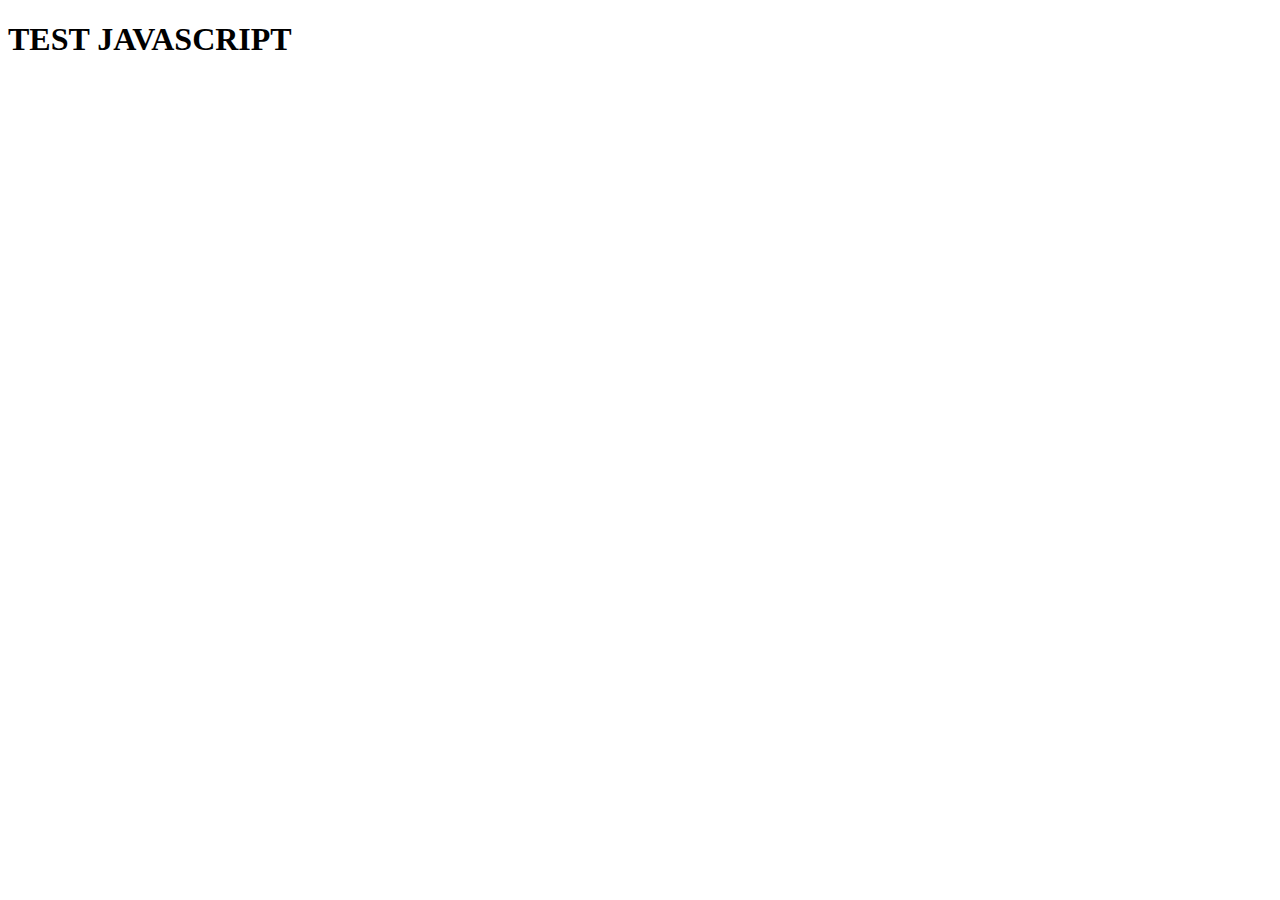
<file: test.html>
<!DOCTYPE html>
<html lang="es">
<head>
  <meta charset="UTF-8">
  <meta name="viewport" content="width=device-width, initial-scale=1.0">
  <title>Test JS</title>
<script src="./js/javascript.js"></script>
</head>
<body>
  <header>
    <h1>TEST JAVASCRIPT</h1>
  </header>
</body>
</html>
</file>
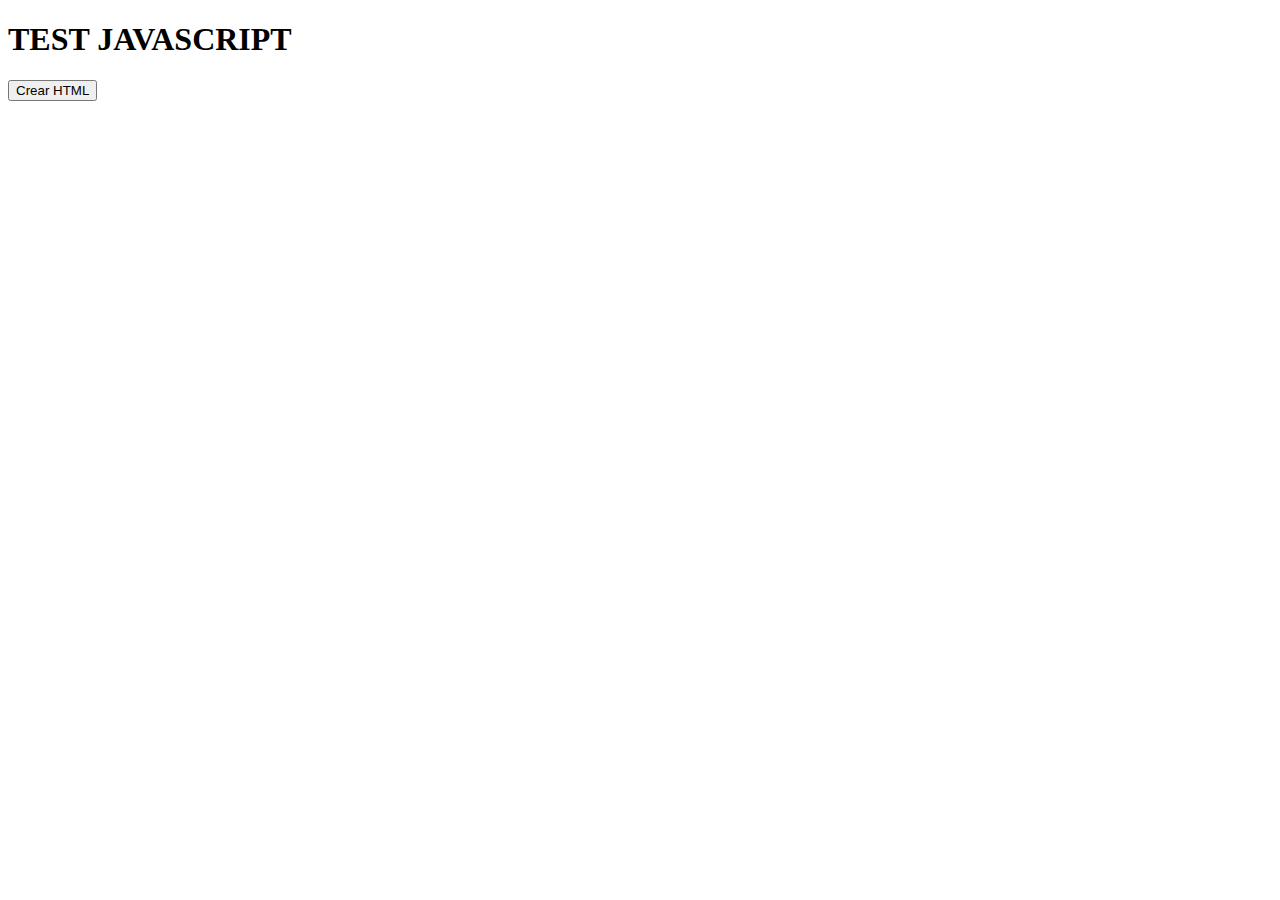
<file: testjs.html>
<!DOCTYPE html>
<html lang="es">
<head>
  <meta charset="UTF-8">
  <meta name="viewport" content="width=device-width, initial-scale=1.0">
  <title>Test JS</title>
</head>
<body>
  <header>
    <h1>TEST JAVASCRIPT</h1>

    <button id="button">Crear HTML</button>
  </header>

  <div class="container">
    
  </div>

  <script src="./js/javascript.js"></script>
</body>
</html>
</file>
<file: style.css>
* {
	padding: 0;
	margin: 0;
	box-sizing: border-box;
}

a {
	text-decoration: none;
	list-style-type: none;
}

#boton-carrito {
	all: unset;
	display: inline-block;
	cursor: pointer;
}

#boton-carrito img {
	width: 35px;
	height: auto;
}

.video-container {
	background-image: url(./assets/background-productos.png);
	display: flex;
	justify-content: center;
	align-items: center;
	width: 100%;
	height: 53vh;
}

.video {
	width: 100%;
	height: 30vh;
	padding: 0 30px;
}
/* Tablet */
@media (min-width: 768px) {
	.video {
		width: 60%;
		height: 48vh;
		padding: 0 30px;
	}
}
/* Desktop */
@media (min-width: 1280px) {
	.video {
		width: 60%;
		height: 40vh;
		padding: 0 30px;
	}
}
/* @media (min-width: 576px) {
	
} */

/* .hamburguesa {
	display: block;
} */

nav {
	display: none;
}

.navbar-custom {
	width: 100%;
	padding: 15px 20px;
	height: 90px;
	display: flex;
	justify-content: space-around;
	position: relative;
	align-items: center;
	color: rgb(29, 29, 29);
	font-weight: 700;
	height: 100%;
	list-style-type: none;
	background-color: rgb(255, 255, 255);
	position: sticky;
	top: 0;
	z-index: 999999;
}

.navbar-custom ul {
	margin: 0;
}

/* Tablet */
/* @media (min-width: 768px) {
} */
/* Desktop */
@media (min-width: 1280px) {
	nav {
		display: flex;
		justify-content: space-around;
		align-items: center;
		color: rgb(29, 29, 29);
		font-weight: 700;
		height: 80px;
		list-style-type: none;
		margin: 0px 0;
		padding: 0px 0;
		background-color: rgb(255, 255, 255);
		position: sticky;
		top: 0;
	}
}

.menu-toggle {
	display: none;
}

.menu-toggle:checked ~ ul {
	display: flex;
}

@media (min-width: 768px) {
	nav label {
		display: none;
	}
}

nav a {
	color: rgb(29, 29, 29);
}

nav ul {
	display: none;
	flex-direction: column;
	list-style: none;
	gap: 20px;
	position: absolute;
	top: 80px;
	left: 0;
	right: 0;
	padding: 20px;
	background-color: #ffffff;
}

@media (min-width: 768px) {
	nav ul {
		flex-direction: row;
		position: initial;
		display: flex;
		padding: 0;
	}
}

ul {
	display: flex;
	justify-content: center;
	align-items: center;
	font-size: 12px;
	font-family: Arimo, sans-serif;
	text-transform: uppercase;
	gap: 20px;
	list-style: none;
}

nav ul li a {
	text-decoration: none;
	color: black;
}

/* Tablet */
@media (min-width: 768px) {
	ul {
		display: flex;
		justify-content: center;
		align-items: center;
		font-size: 12px;
		font-family: Arimo, sans-serif;
		text-transform: uppercase;
		gap: 20px;
		list-style: none;
	}
}
/* Desktop */
@media (min-width: 1280px) {
	ul {
		display: flex;
		justify-content: center;
		align-items: center;
		font-size: 12px;
		font-family: Arimo, sans-serif;
		text-transform: uppercase;
		gap: 20px;
		list-style: none;
	}
}

.carrito {
	display: none;
}
/* Tablet */
@media (min-width: 768px) {
	.carrito {
		display: flex;
	}
}
/* Desktop */
@media (min-width: 1280px) {
	.carrito {
		display: flex;
	}
}

/* banner */
.home-hero {
	background-image: url(./assets/Hero.png);
	background-repeat: no-repeat;
	background-size: cover;
	width: 100%;
	height: 648px;
	display: flex;
	flex-direction: column;
	justify-content: center;
	align-items: center;
}

h1 {
	color: rgb(255, 255, 255);
	font-size: 48px;
	text-transform: uppercase;
	font-family: Lato, sans-serif;
	font-weight: 900;
	font-style: normal;
	text-shadow: 2px 2px 4px rgba(0, 0, 0, 0.5);
	text-align: center;
}

/* Tablet */
/* @media (min-width: 768px) {
	}
} */

/* Desktop */
@media (min-width: 1280px) {
}

.boton-header {
	color: rgb(255, 255, 255);
	cursor: pointer;
	background-color: transparent;
	border: 4px solid rgb(255, 255, 255);
	font-size: 21px;
	font-family: Arimo, sans-serif;
	font-weight: 700;
	padding: 18px 0;
	text-transform: uppercase;
	text-decoration: none;
	text-align: center;
	width: 220px;
}

.contenedor-header {
	display: flex;
	justify-content: center;
	flex-direction: column;
	align-items: center;
	padding: 30px 0;
	gap: 77px;
}

h2,
h5 {
	color: rgb(29, 29, 29);
	font-size: 36px;
	font-family: Lato, sans-serif;
	font-weight: 700;
	display: flex;
	justify-content: center;
	flex-direction: column;
	align-items: center;
	padding: 42px 0 16px 0px;
	gap: 16px;
	text-align: center;
}

p {
	color: rgb(85, 85, 85);
	font-size: 20px;
	font-family: Arimo, sans-serif;
	font-weight: 400;
	font-style: normal;
	text-align: center;
	padding: 0 34px;
}

.galeria {
	display: flex;
	justify-content: center;
	align-items: center;
}

.contenedor-productos {
	display: flex;
	width: 1198px;
	height: 450px;
	margin: 20px 0 0 0;
}

.contenedor-productos img {
	width: 0px;
	flex-grow: 1;
	object-fit: cover;
	transition: 0.6s ease;
}

.contenedor-productos img:hover {
	cursor: crosshair;
	width: 300px;
}

/* Mobile */
.contenedor-beneficios {
	display: flex;
	flex-direction: row;
	justify-content: center;
	align-items: center;
	gap: 20px;
	margin: 40px 0;
	flex-wrap: wrap;
}

/* Tablet */
@media (min-width: 768px) {
	.contenedor-beneficios {
		flex-wrap: wrap;
	}
}

/* Desktop */
@media (min-width: 1280px) {
	.contenedor-beneficios {
		gap: 30px;
		gap: 11px;
		width: 100%;
	}
}

.box-1,
.box-2,
.box-3,
.box-4 {
	display: flex;
	justify-content: center;
	align-items: flex-start;
	gap: 8px;
}

h3 {
	color: rgb(29, 29, 29);
	font-family: lato, sans-serif;
	font-weight: 800;
	text-align: center;
}

h4 {
	color: rgb(29, 29, 29);
	font-size: 36px;
	font-family: Lato, sans-serif;
	font-weight: 700;
	display: flex;
	justify-content: center;
	flex-direction: column;
	align-items: center;
	padding: 42px 0 16px 0px;
	gap: 16px;
}

.texto {
	color: rgb(85, 85, 85);
	font-size: 16px;
	width: 263px;
	padding: 5px 47px 0 0;
	text-align: left;
}

.contenedor-boton-azul {
	display: flex;
	justify-content: center;
	align-items: center;
	margin: 70px 0;
}

.boton-azul {
	background: linear-gradient(45deg, #5fa2ff, #867bfe);
	border: 3px solid rgb(3, 2, 2);
	color: rgb(0, 0, 0);
	cursor: pointer;
	font-weight: 600;
	font-size: 16px;
	font-family: Arimo, sans-serif;
	text-transform: uppercase;
	text-decoration: none;
	padding: 18px 36px;
}

.boton-azul:hover {
	background: linear-gradient(45deg, #867bfe, #5fa2ff);
}

.mapa-container {
	background-color: rgba(174, 169, 169, 0.043);
	display: flex;
	justify-content: center;
	align-items: center;
	padding: 35px 0;
	margin: 40px 0 0 0;
}

/* Tablet */
/* @media (min-width: 768px) {
	.contenedor-beneficios {
		flex-wrap: wrap;
	}
} */

/* Desktop */
@media (min-width: 1280px) {
	.contenedor-beneficios {
		gap: 11px;
	}
}

.footer {
	background-color: rgb(0, 0, 0);
	border-top: 1px solid rgba(0, 0, 0, 0.216);
	padding: 30px 0 15px 0;
}

/* Tablet */
/* @media (min-width: 768px) {
	.contenedor-beneficios {
		flex-wrap: wrap;
	}
} */

/* Desktop */
@media (min-width: 1280px) {
	.contenedor-beneficios {
		gap: 11px;
	}
}

#pagina {
	color: rgb(255, 255, 255);
	font-size: 30px;
	font-family: Lato, sans-serif;
	font-weight: 500;
	text-decoration: none;
}

.listas {
	color: rgb(255, 255, 255);
	display: flex;
	justify-content: center;
	align-items: center;
	list-style-type: none;
	font-family: Lato, sans-serif;
	font-weight: 800;
	text-transform: uppercase;
	margin: 30px 0 0 0;
	gap: 20px;
	flex-direction: column;
	padding: 0;
}

.listas a {
	text-decoration: none;
}
/* tablet */
@media (min-width: 768px) {
	.contenedor-beneficios {
		flex-wrap: wrap;
	}
}

/* Desktop */
@media (min-width: 1280px) {
	.listas {
		flex-direction: row;
	}
}

.redes-sociales {
	display: flex;
	justify-content: center;
	align-items: center;
	width: 100%;
	margin: 25px 0 61px 0;
	gap: 20px;
	flex-direction: column;
}
/* Tablet */
/* @media (min-width: 768px) {
	.contenedor-beneficios {
		flex-wrap: wrap;
	}
} */

/* Desktop */
@media (min-width: 1280px) {
	.redes-sociales {
		flex-direction: row;
	}
}

.derechos {
	color: rgb(255, 255, 255);
	font-size: 15px;
}

footer a {
	color: rgb(255, 255, 255);
}

.logo-footer {
	text-align: center;
	width: 100%;
}

.parrafo {
	color: rgb(255, 255, 255);
	font-size: 21px;
	margin: 5px 0 38px;
}

/* Productos */
.banner {
	background-image: url(./assets/background-productos.png);
	background-repeat: no-repeat;
	background-size: cover;
	width: 100%;
	height: 490px;
	display: flex;
	flex-direction: column;
	justify-content: center;
	align-items: center;
	margin: 0 0 63px;
}

/* Tablet */
@media (min-width: 768px) {
}
/* Desktop */
@media (min-width: 1280px) {
}

.contenedor-p {
	border: 2px solid rgb(255, 255, 255);
	display: flex;
	justify-content: center;
	flex-direction: column;
	align-items: center;
	width: 90%;
}

@media (min-width: 1280px) {
	.contenedor-p {
		padding: 70px 60px 12px;
	}
}

.pictures {
	display: flex;
	justify-content: center;
	flex-direction: row;
	flex-wrap: wrap;
	width: 100%;
	gap: 50px;
	margin: 0 0 50px 0;
}

.boton-carrito {
	display: flex;
	justify-content: center;
	align-items: center;
}

.boton-carrito button {
	background: linear-gradient(45deg, #5fa2ff, #867bfe);
	border: 3px solid rgb(3, 2, 2);
	color: rgb(0, 0, 0);
	cursor: pointer;
	font-weight: 600;
	font-size: 12px;
	font-family: Arimo, sans-serif;
	text-transform: uppercase;
	text-decoration: none;
	padding: 10px 18px;
	display: inline-block;
}

.boton-carrito button:hover {
	background: linear-gradient(45deg, #867bfe, #5fa2ff); /* Efecto hover */
}

footer a {
	color: rgb(255, 255, 255);
}

.parrafo {
	color: rgb(255, 255, 255);
	padding: 0 30px;
}
/* Tablet */
@media (min-width: 768px) {
	.parrafo {
		padding: 0 30px;
	}
}
/* Desktop */
@media (min-width: 1280px) {
	.parrafo {
		padding: 0 30px;
	}
}

.hero-2 {
	background-image: url(./assets/unplash1.jpg);
	background-repeat: no-repeat;
	background-size: cover;
	width: 100%;
	height: 348px;
}

/* Tablet */
/* @media (min-width: 768px) {
	.contenedor-beneficios {
		flex-wrap: wrap;
	}
} */

/* Desktop */
@media (min-width: 1280px) {
	.contenedor-beneficios {
		gap: 11px;
	}
}

.banner-2 {
	display: flex;
	justify-content: flex-start;
	align-items: center;
	padding: 223px 0 0 140px;
	gap: 77px;
}

.oferta {
	font-size: 18px;
	text-transform: uppercase;
	font-family: Lato, sans-serif;
	font-weight: 900;
	position: relative;
	gap: 15px;
	top: 20%;
	left: 50%;
	transform: translate(-50%, -50%);
	z-index: auto;
}

/* Tablet */
@media (min-width: 768px) {
	.oferta {
		font-size: 38px;
		gap: 20px;
	}
}

@media (min-width: 1280px) {
	.oferta {
		font-size: 48px;
		gap: 20px;
	}
}

/* Desktop */
@media (min-width: 1280px) {
	.contenedor-beneficios {
		gap: 11px;
	}
}

.lista-oferta {
	list-style-type: none;
	font-weight: 800;
	animation: anim 1s infinite linear;
	text-align: center;
	padding: 29px 0 10px 0;
}

/* Tablet */
/* @media (min-width: 768px) {
	.contenedor-beneficios {
		flex-wrap: wrap;
	}
} */

/* Desktop */
@media (min-width: 1280px) {
	.lista-oferta {
		padding: 0 0 20px 0;
	}
}

/* Desktop */
@media (min-width: 1280px) {
	.contenedor-beneficios {
		gap: 11px;
	}
}

@keyframes anim {
	0% {
		color: rgb(254, 254, 255);
		text-shadow: none;
	}

	18% {
		color: rgb(3, 1, 5);
		text-shadow: none;
	}

	20% {
		color: rgb(223, 219, 24);
		text-shadow: 0 0 1vw #a9a62b, 0 0 3 vw rgb(255, 255, 255);
	}
}

.h1 {
	font-size: 48px;
	font-weight: 500;
}

.titulo-con-lineas {
	display: flex;
	align-items: center;
	text-align: center;
	max-width: 100%;
}

.linea::before,
.linea::after {
	content: "";
	flex-grow: 1;
	height: 1px;
	background-color: rgb(0, 0, 0);
}

.titulos-p,
.comentarios {
	color: rgba(0, 0, 0, 0.659);
	font-family: Lato, sans-serif;
	font-size: 28px;
	font-weight: 500;
	text-align: center;
	padding: 30px 23px;
}

/* Tablet */
@media (min-width: 768px) {
	.titulos-p {
		font-size: 40px;
		padding: 30px 80px;
	}
}

@media (min-width: 1280px) {
	.titulos-p {
		font-size: 40px;
		padding: 30px 80px;
	}
}

.contenedores {
	display: flex;
	justify-content: center;
	flex-direction: row;
	flex-wrap: wrap;
	gap: 37px;
	margin: 35px 0 45px 0;
}

.section-card {
	border: 2px solid black;
	border-radius: 4px;
	padding-bottom: 21px;
}

.card-info {
	font-family: lato, sans-serif;
	font-weight: 300;
	text-align: center;
	padding: 10px 0;
}

.card-info h3 {
	font-size: 20px;
}

/* Sobre Nosotros */

.hero {
	background-repeat: no-repeat;
	background-size: cover;
	width: 100%;
	height: 265px;
	display: flex;
	justify-content: flex-start;
	align-items: center;
	margin-bottom: 60px;
}

.hero-2 {
	background-image: url(./assets/header-nosotros.jpg);
}

.contenedor-c {
	display: flex;
	justify-content: center;
	flex-direction: column;
	align-items: center;
	padding: 12px 60px 12px;
}

.nosotros {
	max-width: 1304px;
	margin: 0 auto;
	padding-bottom: 30px;
}

.caja {
	margin: 0 auto;
	width: 100%;
	display: flex;
	flex-direction: column;
	gap: 20px;
}

/* Tablet */
@media (min-width: 768px) {
	.caja {
		margin: 64px auto;
		width: 70%;
		display: flex;
		flex-direction: column;
		gap: 64px;
	}
}

/* Desktop */
@media (min-width: 1280px) {
	.caja {
		margin: 64px auto;
		width: 70%;
		display: flex;
		flex-direction: column;
		gap: 64px;
	}
}

.grid-comentarios {
	margin: 0 auto;
	/* height: 160px; */
	display: grid;
	max-width: 1300px;
	align-content: center;
	grid-template-columns: 1fr;
	grid-template-rows: 1fr;
}

/* Tablet */
@media (min-width: 768px) {
	.grid-comentarios {
		grid-template-columns: 250px 1fr;
	}
}

/* Desktop */
@media (min-width: 1280px) {
	.grid-comentarios {
		grid-template-columns: 250px 1fr;
	}
}

.elemento {
	color: rgb(85, 85, 85);
	font-family: Arimo, sans-serif;
	font-size: 18px;
	font-weight: 700;
	display: flex;
	justify-content: center;
	align-items: center;
	width: 100%;
}

@media (min-width: 1280px) {
	.elemento p {
		padding: 0;
		text-align: left;
	}
}

/* Tablet */
/* @media (min-width: 768px) {
	.contenedor-beneficios {
		flex-wrap: wrap;
	}
} */

/* Desktop */
@media (min-width: 1280px) {
	.elemento {
		color: rgb(85, 85, 85);
		font-family: Arimo, sans-serif;
		font-size: 24px;
		font-weight: 700;
		display: flex;
		justify-content: center;
		align-items: center;
		width: 100%;
	}
}

.avatar {
	width: 130px;
	height: 215px;
	object-fit: contain;
}

/* Contactanos */

.hero-3 {
	background-image: url(./assets/header-contactanos.jpg);
	display: flex;
	justify-content: center;
}

.contenedor-c {
	display: flex;
	justify-content: center;
	flex-direction: column;
	align-items: center;
}

.contenedor-c h1 {
	font-size: 28px;
}

@media (min-width: 1280px) {
	.contenedor-c h1 {
		font-size: 48px;
	}

	.contenedor-c {
		padding: 12px 60px 12px;
	}
}

.contenedor-texto {
	max-width: 612px;
	margin: 0 auto;
}

form {
	background: linear-gradient(45deg, #5fa2ff, #867bfe);
	width: 300px;
	font-family: Arimo, sans-serif;
	color: rgb(85, 85, 85);
	font-size: 15px;
	padding: 26px;
	margin: 0 auto;
	display: flex;
	flex-direction: column;
	gap: 5px;
	border-radius: 10px;
	margin-top: 50px;
}

/* Tablet */
@media (min-width: 768px) {
	form {
		background: linear-gradient(45deg, #5fa2ff, #867bfe);
		width: 400px;
		font-family: Arimo, sans-serif;
		color: rgb(85, 85, 85);
		font-size: 15px;
		padding: 26px;
		margin: 0 auto;
		display: flex;
		flex-direction: column;
		gap: 5px;
		border-radius: 10px;
		margin-top: 50px;
	}
}

/* Desktop */
@media (min-width: 1280px) {
	form {
		background: linear-gradient(45deg, #5fa2ff, #867bfe);
		width: 562px;
		font-family: Arimo, sans-serif;
		color: rgb(85, 85, 85);
		font-size: 15px;
		padding: 26px;
		margin: 0 auto;
		display: flex;
		flex-direction: column;
		gap: 5px;
		border-radius: 10px;
		margin-top: 50px;
	}
}

.input-box {
	display: flex;
	flex-direction: column;
}

.input-box label {
	font-weight: 600;
	margin: 10px 0 6px 0;
	color: #ffffff;
}

.input-box input,
.input-box select,
.input-box textarea {
	padding: 10px;
	background: #ffffff;
	border-radius: 15px;
}

.input-box input:focus,
.input-box select:focus,
.input-box textarea:focus {
	outline: none;
	border: 2px solid rgb(94, 46, 238);
}

.enviar {
	display: flex;
	justify-content: center;
	align-items: center;
}

.boton-enviar {
	background: linear-gradient(45deg, #5fa2ff, #867bfe);
	border: none;
	color: #ffffff;
	cursor: pointer;
	font-weight: 600;
	font-size: 13px;
	font-family: Arimo, sans-serif;
	text-transform: uppercase;
	padding: 8px 0;
	border: 4px solid;
	margin-top: 16px;
	width: 143px;
}

.boton-enviar:hover {
	background: linear-gradient(45deg, #867bfe, #5fa2ff);
}
</file>
